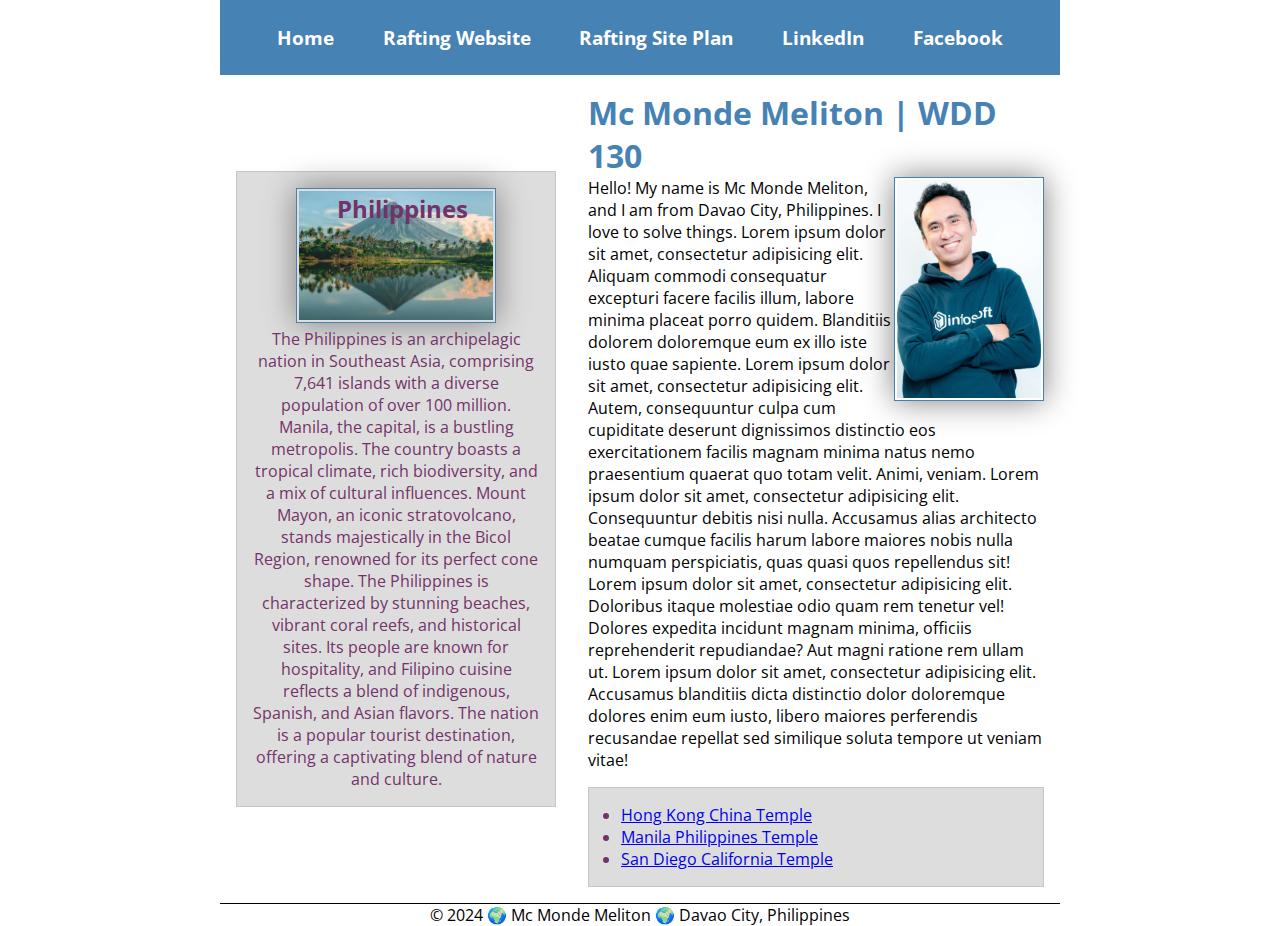
<file: index.html>
<!DOCTYPE html>
<html lang="en-US">
<head>
    <meta charset="utf-8">
    <meta name="viewport" content="width=device-width,initial-scale=1.0">
    <title>Mc Monde Meliton | WDD 130</title>
    <meta name="description" content="Mc Monde Meliton WDD130 Course Homepage">
    <meta name="author" content="Mc Monde Meliton">
    <link rel="stylesheet" href="styles/style.css">
</head>
<body>
    <header>
        <nav>
            <a href="#">Home</a>
            <a href="#">Rafting Website</a>
            <a href="#">Rafting Site Plan</a>
            <a href="https://www.linkedin.com/in/mc-monde/" target="_blank">LinkedIn</a>
            <a href="https://www.facebook.com/mcmonde" target="_blank">Facebook</a>
        </nav>
    </header>
    <div class="grid">
        <main>
            <h1>Mc Monde Meliton | WDD 130</h1>
            <img src="images/profile.jpg" alt="Hello, my name is Mc Monde Meliton" width="200">
            <p>Hello! My name is Mc Monde Meliton, and I am from Davao City, Philippines. I love to solve things.
                Lorem ipsum dolor sit amet, consectetur adipisicing elit. Aliquam commodi consequatur excepturi facere facilis illum, labore minima placeat porro quidem. Blanditiis dolorem doloremque eum ex illo iste iusto quae sapiente.
                Lorem ipsum dolor sit amet, consectetur adipisicing elit. Autem, consequuntur culpa cum cupiditate deserunt dignissimos distinctio eos exercitationem facilis magnam minima natus nemo praesentium quaerat quo totam velit. Animi, veniam.
                Lorem ipsum dolor sit amet, consectetur adipisicing elit. Consequuntur debitis nisi nulla. Accusamus alias architecto beatae cumque facilis harum labore maiores nobis nulla numquam perspiciatis, quas quasi quos repellendus sit!
                Lorem ipsum dolor sit amet, consectetur adipisicing elit. Doloribus itaque molestiae odio quam rem tenetur vel! Dolores expedita incidunt magnam minima, officiis reprehenderit repudiandae? Aut magni ratione rem ullam ut.
                Lorem ipsum dolor sit amet, consectetur adipisicing elit. Accusamus blanditiis dicta distinctio dolor doloremque dolores enim eum iusto, libero maiores perferendis recusandae repellat sed similique soluta tempore ut veniam vitae!
            </p>
            <ul class="box indent">
                <li><a href="https://www.churchofjesuschrist.org/temples/details/hong-kong-china-temple" target="_blank">Hong Kong China Temple</a> </li>
                <li><a href="https://www.churchofjesuschrist.org/temples/details/manila-philippines-temple" target="_blank">Manila Philippines Temple</a> </li>
                <li><a href="https://www.churchofjesuschrist.org/temples/details/san-diego-california-temple" target="_blank">San Diego California Temple</a> </li>
            </ul>
        </main>
        <aside class="box">
            <h2>Philippines</h2>
            <img src="images/mount_mayon.jpg" alt="Mount Mayon, Philippines">
            <p>
                The Philippines is an archipelagic nation in Southeast Asia, comprising 7,641 islands with a diverse
                population of over 100 million. Manila, the capital, is a bustling metropolis. The country boasts a
                tropical climate, rich biodiversity, and a mix of cultural influences. Mount Mayon, an iconic stratovolcano,
                stands majestically in the Bicol Region, renowned for its perfect cone shape. The Philippines is
                characterized by stunning beaches, vibrant coral reefs, and historical sites. Its people are known for
                hospitality, and Filipino cuisine reflects a blend of indigenous, Spanish, and Asian flavors. The nation is
                a popular tourist destination, offering a captivating blend of nature and culture.
            </p>
        </aside>
    </div>
    <footer>
        <p>&copy; 2024 🌍 Mc Monde Meliton 🌍 Davao City, Philippines</p>
    </footer>
</body>
<!-- February 2, 2024 -->
</html>
</file>
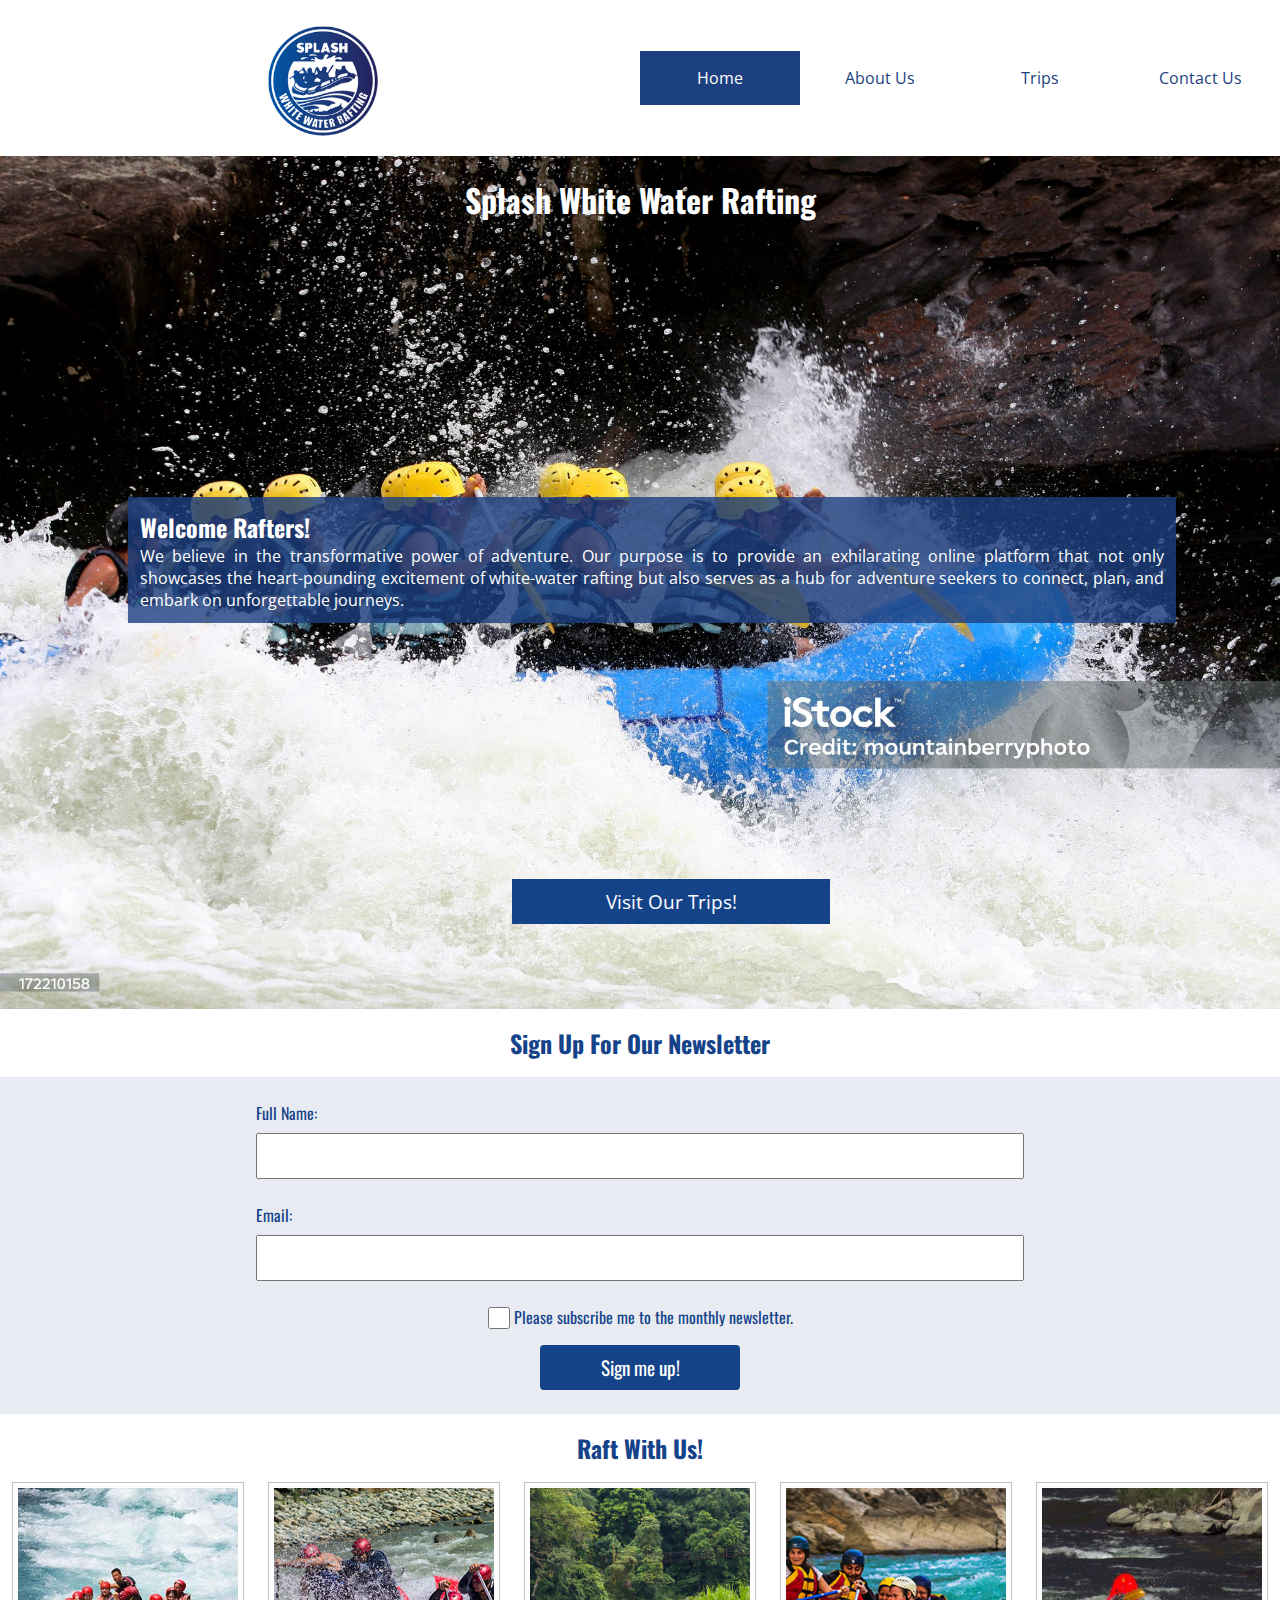
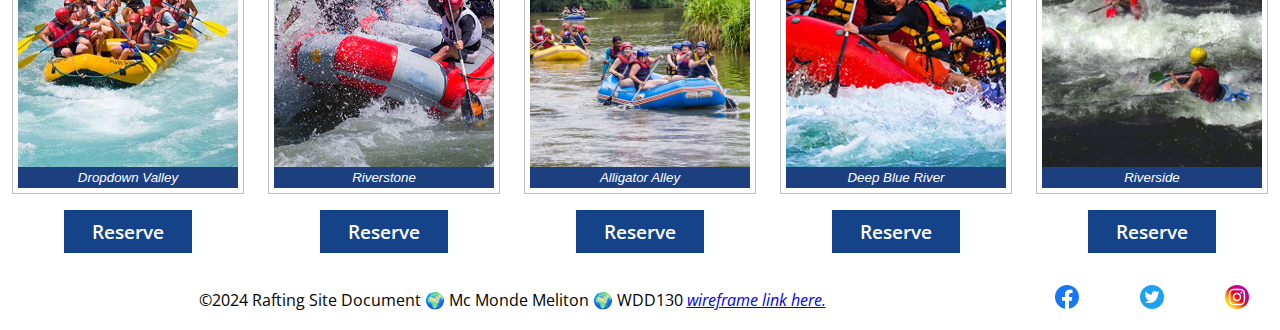
<file: wwr/index.html>
<!doctype html>
<html lang="en-US">
<head>
    <meta charset="UTF-8">
    <meta name="viewport"
          content="width=device-width,initial-scale=1.0">
    <meta http-equiv="X-UA-Compatible" content="ie=edge">
    <title>Splash White Water Rafting | Welcome Rafters!</title>
    <meta name="description" content="Splash White Water Rafting Home page. Visit us always and sign up for our newsletters. Rafters can reserve here.">
    <meta name="author" content="Mc Monde Meliton">
    <link rel="stylesheet" href="styles/rafting.css">
</head>
<body>
<header>
    <img src="images/logo/logo.png" alt="Rafting Site Logo">
    <nav>
        <ul class="navigation">
            <li style="background-color: #1C3F80; color: white;"><a href="index.html" style="color: white;">Home</a></li>
            <li><a href="about.html">About Us</a></li>
            <li><a href="trips.html">Trips</a></li>
            <li><a href="contact.html">Contact Us</a></li>
        </ul>
    </nav>
</header>
<main>
    <div class="hero">
        <img src="images/index.jpg" alt="rafting">
        <h1>Splash White Water Rafting</h1>
        <article>
            <h2>Welcome Rafters!</h2>
            <p>We believe in the transformative power of adventure. Our purpose is to provide an exhilarating online platform that not only showcases the heart-pounding excitement of white-water rafting but also serves as a hub for adventure seekers to connect, plan, and embark on unforgettable journeys.</p>
        </article>
        <a class="home-button" href="trips.html">Visit Our Trips!</a>
    </div>
    <section>
        <h2>Sign Up For Our Newsletter</h2>
        <div class="message-us">
            <form>
                <div class="form-item column-1">
                    <label for="fullname">Full Name: </label>
                    <input type="text" id="fullname" name="fullname">
                </div>
                <div class="form-item column-1">
                    <label for="useremail">Email:</label>
                    <input type="email" id="useremail" name="useremail">
                </div>
                <div class="form-item column-1">
                    <label class="text-center">
                        <input type="checkbox" id="subscribe" name="subscribe">
                        Please subscribe me to the monthly newsletter.
                    </label>
                </div>
                <div class="form-item column-1">
                    <button type="submit">Sign me up!</button>
                </div>
            </form>
        </div>
    </section>
    <section>
        <h2>Raft With Us!</h2>
        <div class="adventure">
            <figure class="gallery">
                <img src="images/river-1.jpg" alt="River 1">
                <figcaption>Dropdown Valley</figcaption>
            </figure>
            <figure class="gallery">
                <img src="images/river-2.jpg" alt="River 2">
                <figcaption>Riverstone</figcaption>
            </figure>
            <figure class="gallery">
                <img src="images/river-3.jpg" alt="River 3">
                <figcaption>Alligator Alley</figcaption>
            </figure>
            <figure class="gallery">
                <img src="images/river-4.jpg" alt="River 4">
                <figcaption>Deep Blue River</figcaption>
            </figure>
            <figure class="gallery">
                <img src="images/river-5.jpg" alt="River 5">
                <figcaption>Riverside</figcaption>
            </figure>
            <a class="reserve-button" href="trips.html" target="_self">Reserve</a>
            <a class="reserve-button" href="trips.html" target="_self">Reserve</a>
            <a class="reserve-button" href="trips.html" target="_self">Reserve</a>
            <a class="reserve-button" href="trips.html" target="_self">Reserve</a>
            <a class="reserve-button" href="trips.html" target="_self">Reserve</a>
        </div>
    </section>
</main>
<footer>
    <p>&copy;2024 Rafting Site Document 🌍 Mc Monde Meliton 🌍 WDD130 <a href="https://app.moqups.com/WLqXtnXXUuoIt8uLvrRhxG6CB7KDgkca/edit/page/a1fc07c35" target="_blank"><i>wireframe link here.</i></a></p>
    <nav class="social-links">
        <ul class="navigation">
            <li><a href="https://facebook.com">
                <img src="images/facebook.svg" alt="Facebook"></a></li>
            <li><a href="https://twitter.com">
                <img src="images/twitter.svg" alt="Twitter"></a></li>
            <li><a href="https://instagram.com">
                <img src="images/instagram.svg" alt="Instagram"></a></li>
        </ul>
    </nav>
</footer>
</body>
<!--February 21, 2024-->
</html>
</file>
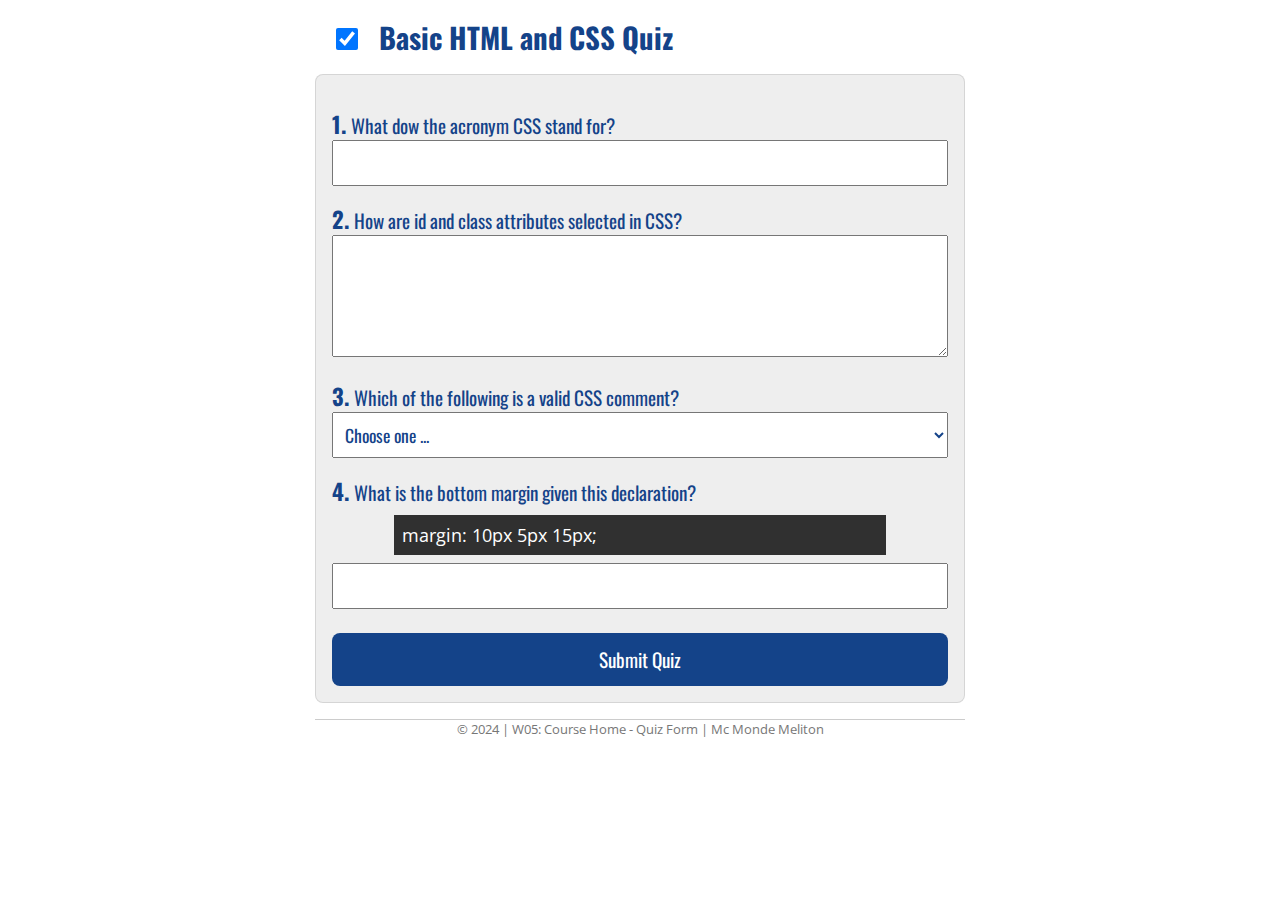
<file: quiz.html>
<!doctype html>
<html lang="en-US">
<head>
    <meta charset="utf-8">
    <meta name="viewport" content="width=device-width,initial-scale=1.0">
    <title>WDD 130 | HTML Form - User Poll</title>
    <link rel="stylesheet" href="styles/quiz.css">
</head>
<body>
<header>
    <label for="check_display"></label>
    <input type="checkbox" id="check_display" name="check_display" checked>
    <h1>Basic HTML and CSS Quiz</h1>
</header>
<main>
    <form>
        <div class="form-item">
            <h3>1.</h3>
            <label for="q1">What dow the acronym CSS stand for? </label>
            <input type="text" id="q1" name="q1">
        </div>
        <div class="form-item">
            <h3>2.</h3>
            <label for="q2">How are id and class attributes selected in CSS? </label>
            <textarea id="q2" class="expandable" name="q2" rows="4"></textarea>

        </div>
        <div class="form-item">
            <h3>3.</h3>
            <label for="q3">Which of the following is a valid CSS comment?</label>
            <select id="q3" name="q3">
                <option value="chrome" selected disabled>Choose one ...</option>
                <option value="chrome"># this is a comment.</option>
                <option value="firefox">// this is a comment</option>
                <option value="safari">/* this is a comment */</option>
                <option value="edge">&lt;!-- this is a comment --&gt;</option>
            </select>
        </div>
        <div class="form-item">
            <h3>4.</h3>
            <label for="q4">What is the bottom margin given this declaration?</label>
            <p class="figure">margin: 10px 5px 15px;</p>
            <input type="number" id="q4" name="q4">
        </div>
        <button type="submit">Submit Quiz</button>
    </form>
</main>
<footer>
    <p>&copy; 2024 | W05: Course Home - Quiz Form | Mc Monde Meliton</p>
</footer>
<!--February 10, 2024-->
</body>
</html>
</file>
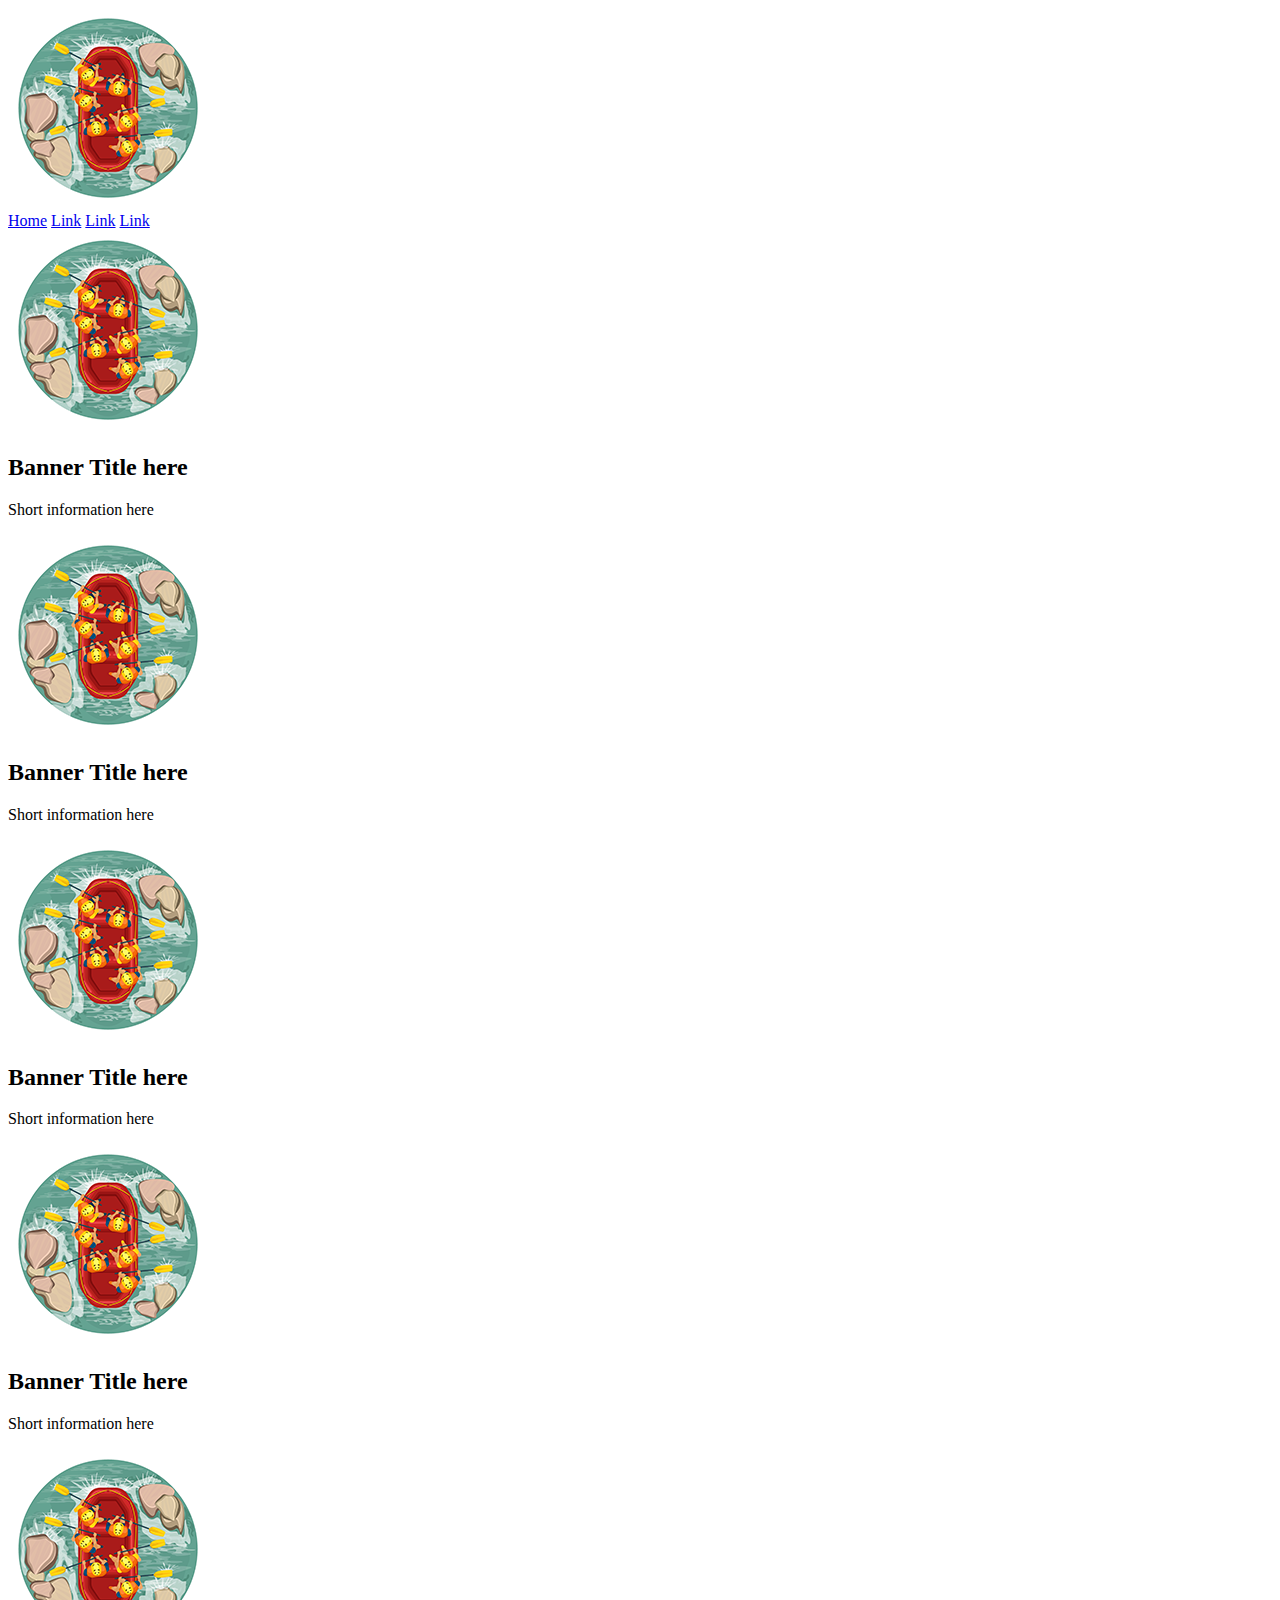
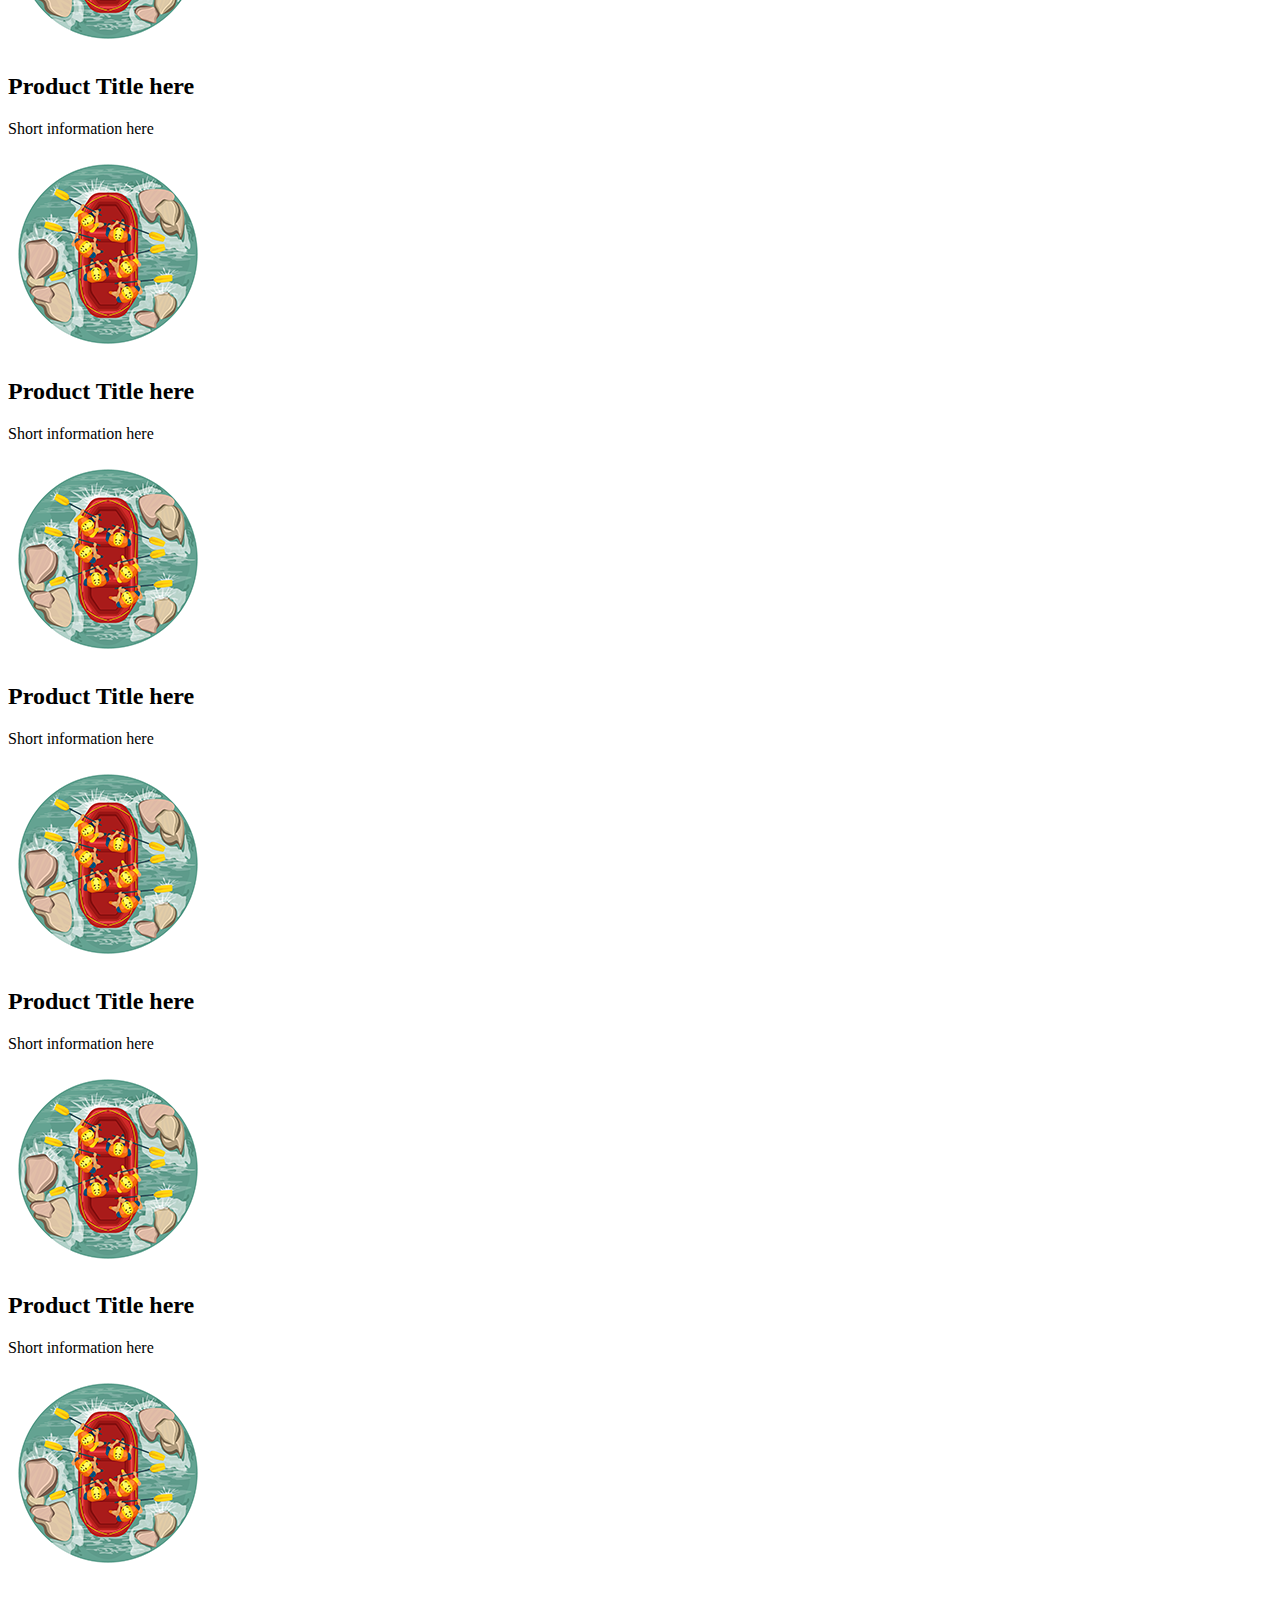
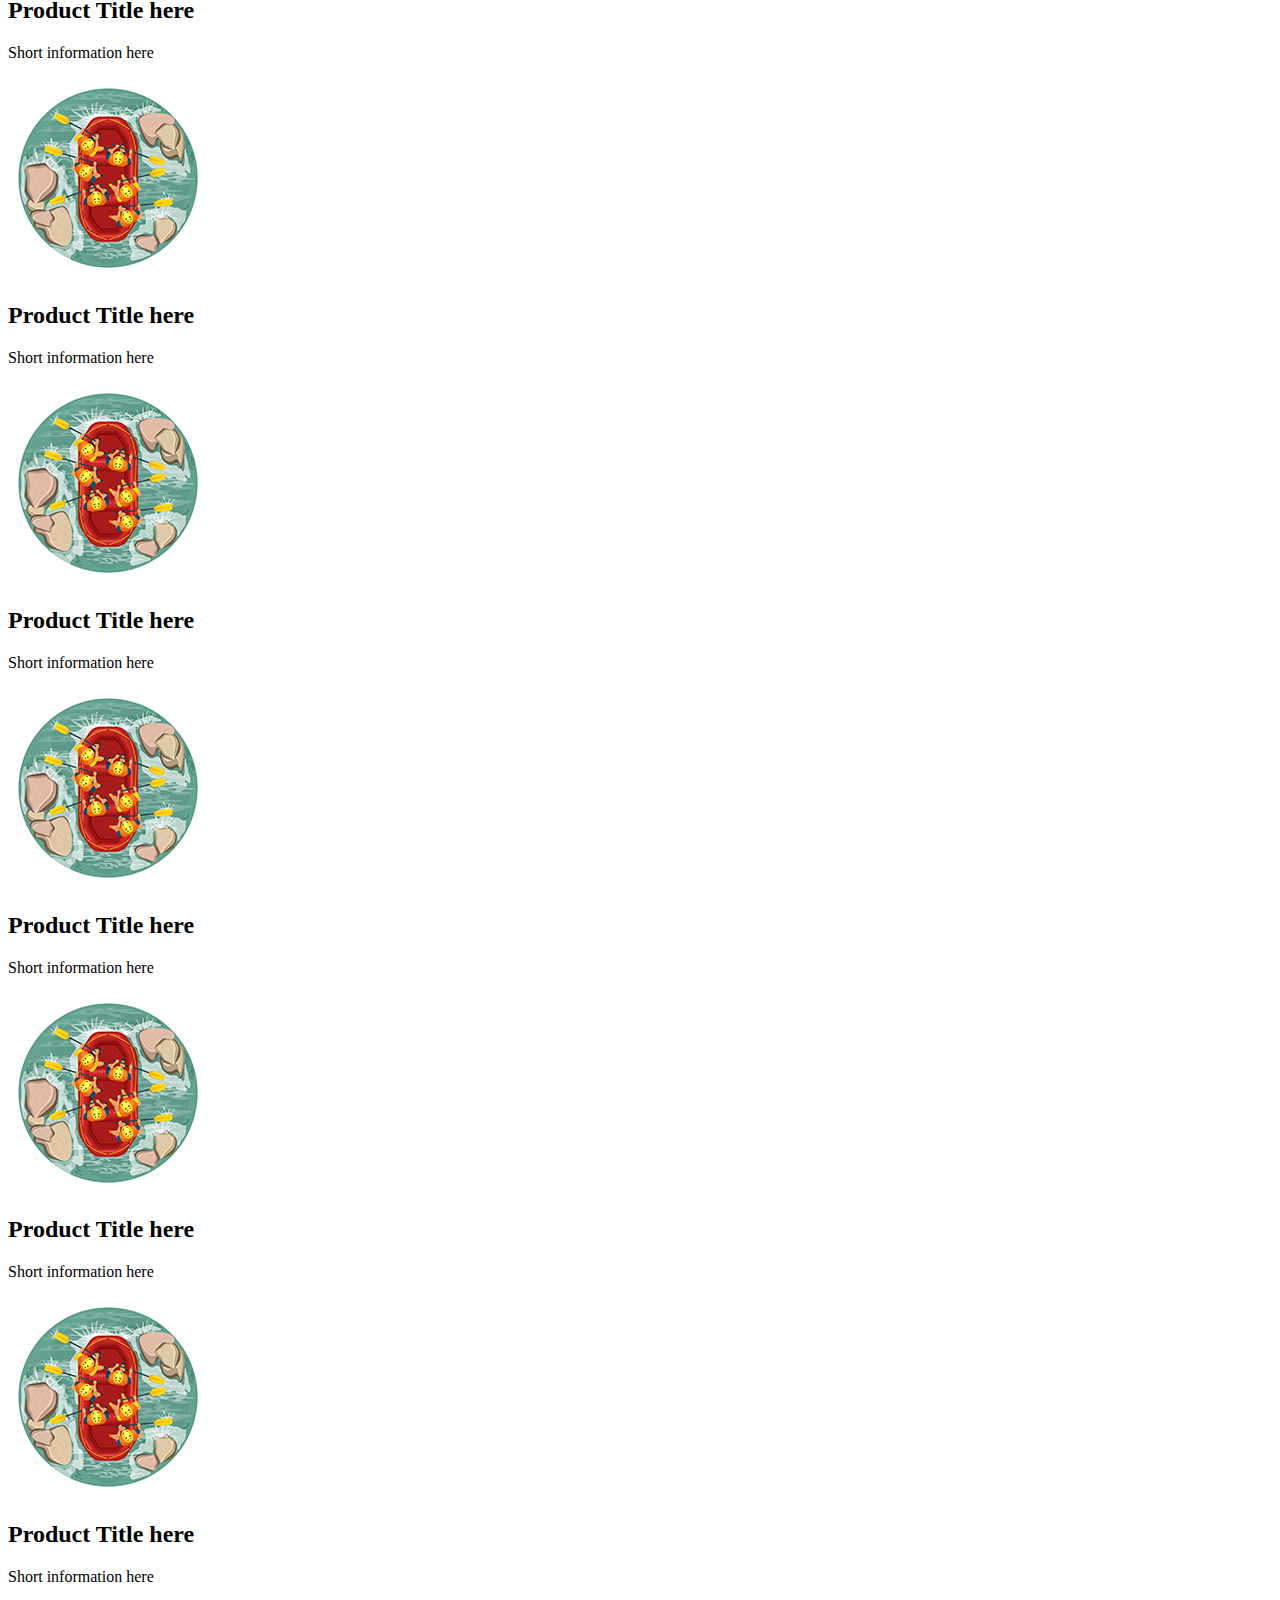
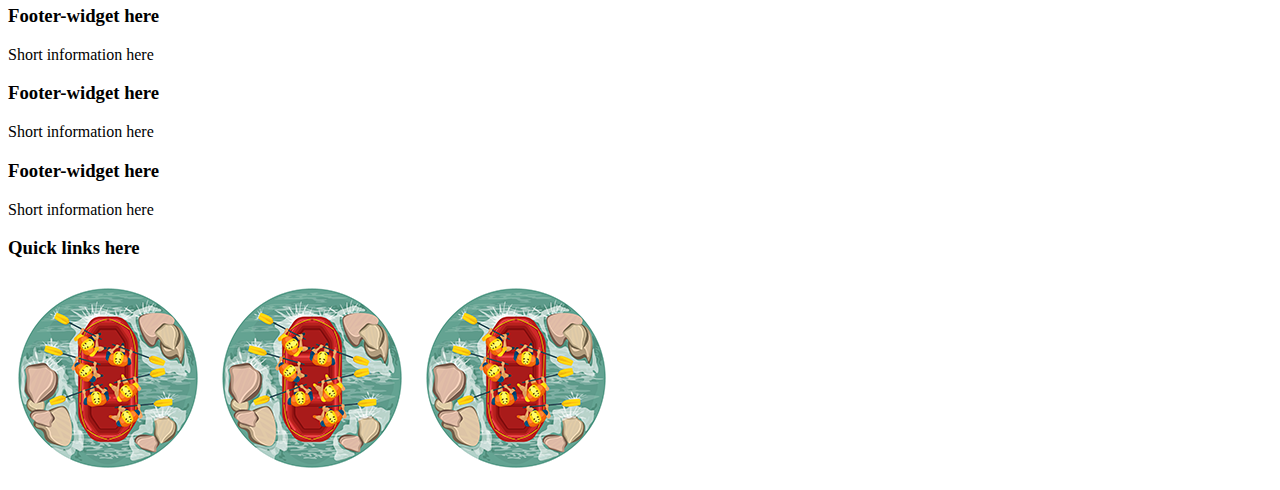
<file: week02/wireframe.html>
<!doctype html>
<html lang="en">
<head>
    <meta charset="UTF-8">
    <meta name="viewport"
          content="width=device-width, user-scalable=no, initial-scale=1.0, maximum-scale=1.0, minimum-scale=1.0">
    <meta http-equiv="X-UA-Compatible" content="ie=edge">
    <title>Wireframe 2 Html</title>
    <meta name="description" content="">
    <meta name="author" content="Mc Monde Meliton">
</head>
<body>
    <header>
        <div id="main-logo">
            <img src="images/logo/logo.png" alt="">
        </div>
        <nav>
            <a href="#">Home</a>
            <a href="#">Link</a>
            <a href="#">Link</a>
            <a href="#">Link</a>
        </nav>
    </header>
    <main>
        <div id="main-banner">
            <section class="banner">
                <img src="images/logo/logo.png" alt="banner alt here">
                <h2>Banner Title here</h2>
                <p>Short information here</p>
            </section>
            <section class="banner">
                <img src="images/logo/logo.png" alt="banner alt here">
                <h2>Banner Title here</h2>
                <p>Short information here</p>
            </section>
            <section class="banner">
                <img src="images/logo/logo.png" alt="banner alt here">
                <h2>Banner Title here</h2>
                <p>Short information here</p>
            </section>
            <section class="banner">
                <img src="images/logo/logo.png" alt="banner alt here">
                <h2>Banner Title here</h2>
                <p>Short information here</p>
            </section>
        </div>
        <div id="product-gallery">
            <section class="product">
                <img src="images/logo/logo.png" alt="product alt here">
                <h2>Product Title here</h2>
                <p>Short information here</p>
            </section>
            <section class="product">
                <img src="images/logo/logo.png" alt="product alt here">
                <h2>Product Title here</h2>
                <p>Short information here</p>
            </section>
            <section class="product">
                <img src="images/logo/logo.png" alt="product alt here">
                <h2>Product Title here</h2>
                <p>Short information here</p>
            </section>
            <section class="product">
                <img src="images/logo/logo.png" alt="product alt here">
                <h2>Product Title here</h2>
                <p>Short information here</p>
            </section>
            <section class="product">
                <img src="images/logo/logo.png" alt="product alt here">
                <h2>Product Title here</h2>
                <p>Short information here</p>
            </section>
            <section class="product">
                <img src="images/logo/logo.png" alt="product alt here">
                <h2>Product Title here</h2>
                <p>Short information here</p>
            </section>
            <section class="product">
                <img src="images/logo/logo.png" alt="product alt here">
                <h2>Product Title here</h2>
                <p>Short information here</p>
            </section>
            <section class="product">
                <img src="images/logo/logo.png" alt="product alt here">
                <h2>Product Title here</h2>
                <p>Short information here</p>
            </section>
            <section class="product">
                <img src="images/logo/logo.png" alt="product alt here">
                <h2>Product Title here</h2>
                <p>Short information here</p>
            </section>
            <section class="product">
                <img src="images/logo/logo.png" alt="product alt here">
                <h2>Product Title here</h2>
                <p>Short information here</p>
            </section>
            <section class="product">
                <img src="images/logo/logo.png" alt="product alt here">
                <h2>Product Title here</h2>
                <p>Short information here</p>
            </section>
        </div>
    </main>
    <footer>
        <div id="footer-left">
            <section class="footer-widget">
                <h3>Footer-widget here</h3>
                <p>Short information here</p>
            </section>
            <section class="footer-widget">
                <h3>Footer-widget here</h3>
                <p>Short information here</p>
            </section>
            <section class="footer-widget">
                <h3>Footer-widget here</h3>
                <p>Short information here</p>
            </section>
        </div>
        <div id="footer-right">
            <section class="footer-link-widget">
                <h3>Quick links here</h3>
                <img src="images/logo/logo.png" alt="image link alt here">
                <img src="images/logo/logo.png" alt="image link alt here">
                <img src="images/logo/logo.png" alt="image link alt here">
            </section>
        </div>
    </footer>
</body>
</html>
</file>
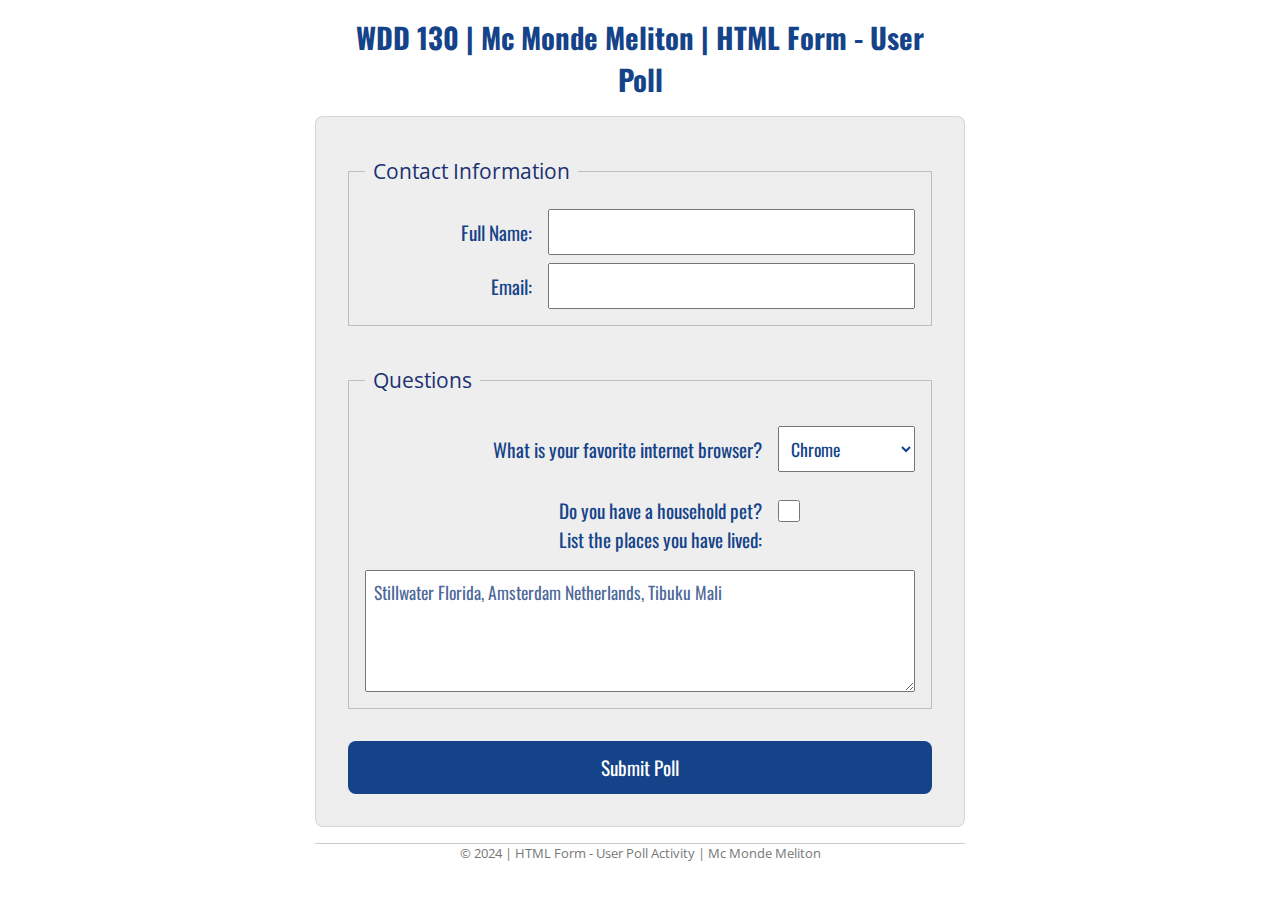
<file: week05/poll-form.html>
<!doctype html>
<html lang="en-US">
<head>
    <meta charset="utf-8">
    <meta name="viewport" content="width=device-width,initial-scale=1.0">
    <title>WDD 130 | HTML Form - User Poll</title>
    <link rel="stylesheet" href="styles/poll-form.css">
</head>
<body>
    <header>
        <h1>WDD 130 | Mc Monde Meliton | HTML Form - User Poll</h1>
    </header>
    <main>
        <form>
            <fieldset>
                <legend>Contact Information</legend>
                <div class="form-item column2">
                    <label for="fullname">Full Name: </label>
                    <input type="text" id="fullname" name="fullname">
                </div>
                <div class="form-item column2">
                    <label for="useremail">Email:</label>
                    <input type="email" id="useremail" name="useremail">
                </div>
            </fieldset>
            <fieldset>
                <legend>Questions</legend>
                <div class="form-item column1">
                    <label for="browser">What is your favorite internet browser?</label>
                    <select id="browser" name="browser">
                        <option value="chrome">Chrome</option>
                        <option value="firefox">Firefox</option>
                        <option value="safari">Safari</option>
                        <option value="edge">Edge</option>
                        <option value="brave">Brave</option>
                        <option value="other">Other</option>
                    </select>
                </div>
                <div class="form-item column1">
                    <label for="pet">Do you have a household pet?</label>
                    <input type="checkbox" id="pet" name="pet">
                    <label for="feedback">List the places you have lived:</label>
                </div>
                <textarea id="feedback" class="expandable" name="feedback" rows="4" placeholder="Stillwater Florida, Amsterdam Netherlands, Tibuku Mali"></textarea>
            </fieldset>
            <button type="submit">Submit Poll</button>
        </form>
    </main>
    <footer>
        <p>&copy; 2024 | HTML Form - User Poll Activity | Mc Monde Meliton</p>
    </footer>
<!--February 10, 2024-->
</body>
</html>
</file>
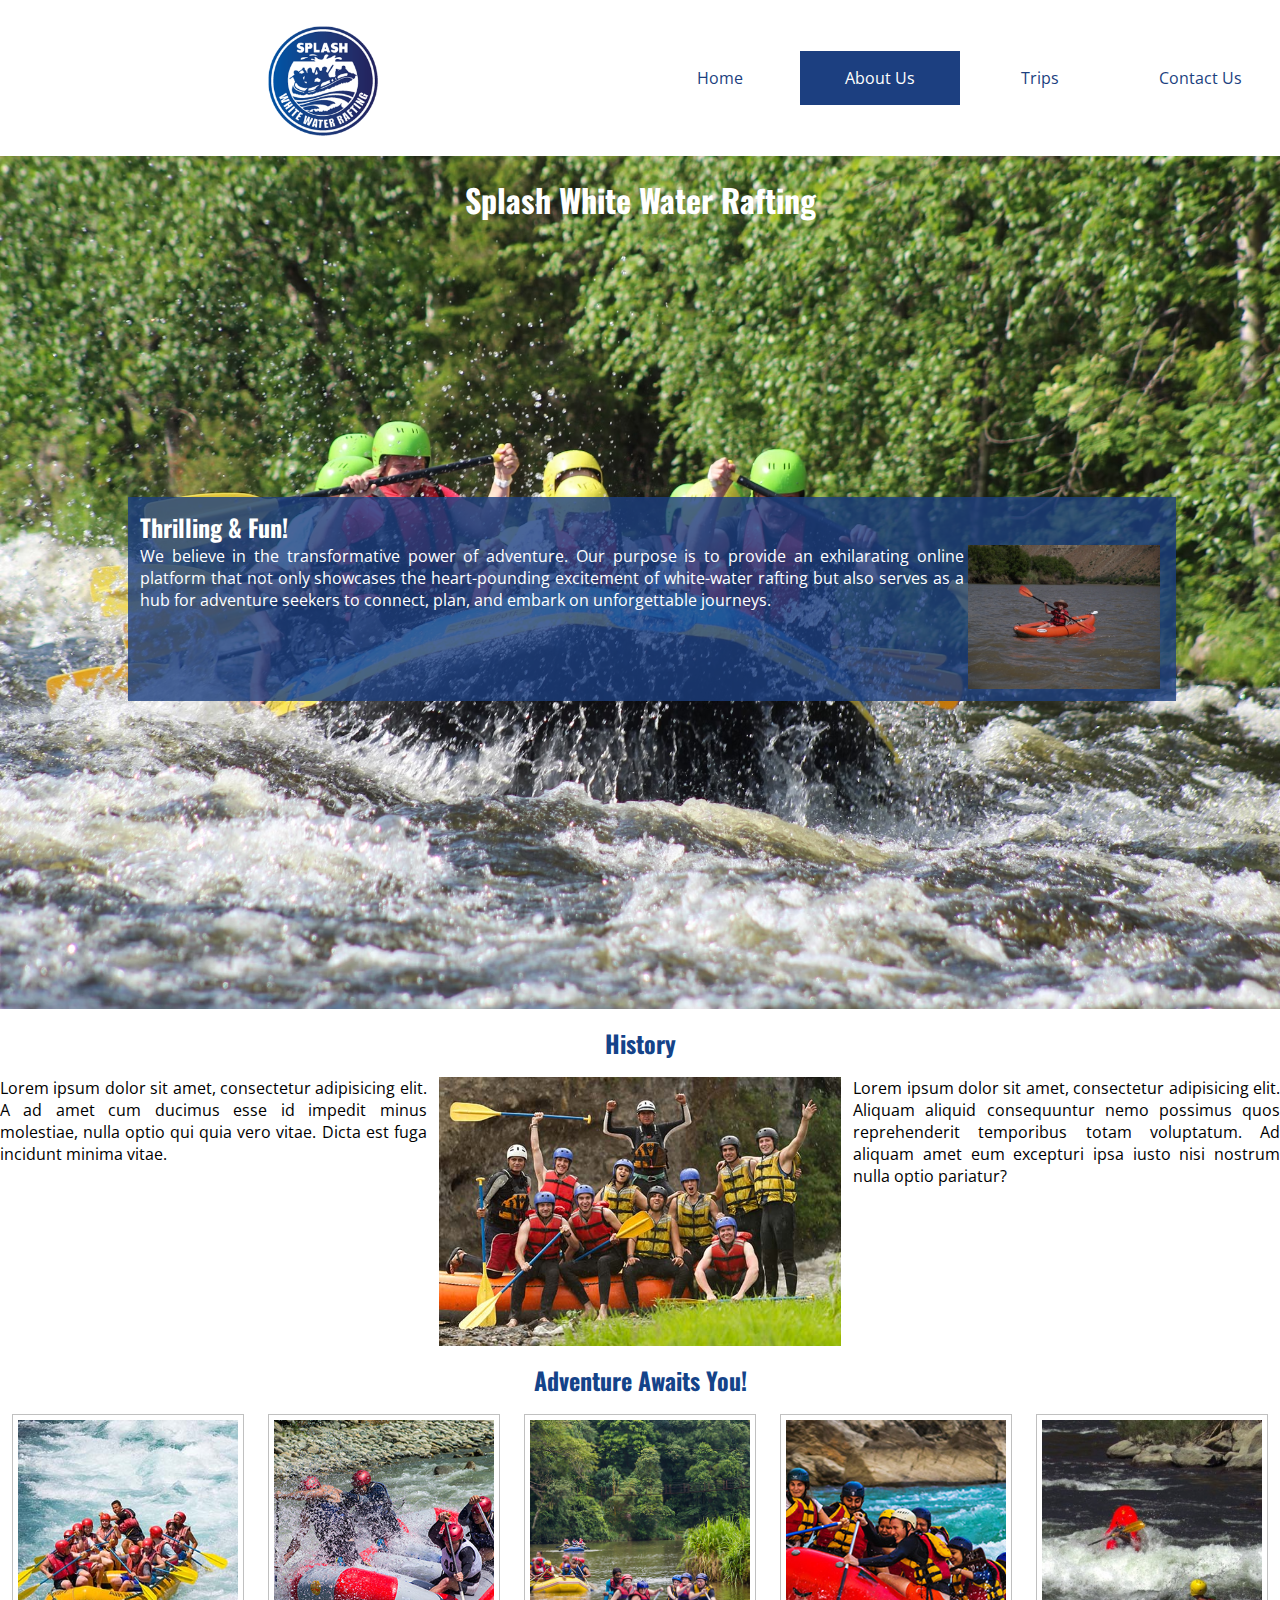
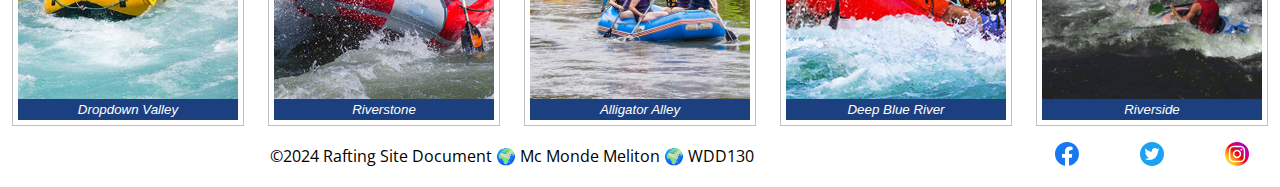
<file: wwr/about.html>
<!doctype html>
<html lang="en-US">
<head>
    <meta charset="UTF-8">
    <meta name="viewport"
          content="width=device-width,initial-scale=1.0">
    <meta http-equiv="X-UA-Compatible" content="ie=edge">
    <title>Splash White Water Rafting | About Us</title>
    <meta name="description" content="Splash White Water Rafting About us page shows the history of our rafting adventures. Adventure awaits you as you experience the different rafting locations.">
    <meta name="author" content="Mc Monde Meliton">
    <link rel="stylesheet" href="styles/rafting.css">
</head>
<body>
    <header>
        <img src="images/logo/logo.png" alt="Rafting Site Logo">
        <nav>
            <ul class="navigation">
                <li><a href="index.html">Home</a></li>
                <li style="background-color: #1C3F80; color: white;"><a href="about.html" style="color: white;">About Us</a></li>
                <li><a href="trips.html">Trips</a></li>
                <li><a href="contact.html">Contact Us</a></li>
            </ul>
        </nav>
    </header>
    <main>
        <div class="hero">
            <img src="images/about-us.avif" alt="rafting">
            <h1>Splash White Water Rafting</h1>
            <article>
                <h2>Thrilling & Fun!</h2>
                <img src="images/profile_pic.jpg" alt="rafting">
                <p>We believe in the transformative power of adventure. Our purpose is to provide an exhilarating online platform that not only showcases the heart-pounding excitement of white-water rafting but also serves as a hub for adventure seekers to connect, plan, and embark on unforgettable journeys.</p>
            </article>
        </div>
        <section>
            <h2>History</h2>
            <div class="history">
                <p>Lorem ipsum dolor sit amet, consectetur adipisicing elit. A ad amet cum ducimus esse id impedit minus molestiae, nulla optio qui quia vero vitae. Dicta est fuga incidunt minima vitae.</p>
                <img src="images/history.jpg" alt="history">
                <p>Lorem ipsum dolor sit amet, consectetur adipisicing elit. Aliquam aliquid consequuntur nemo possimus quos reprehenderit temporibus totam voluptatum. Ad aliquam amet eum excepturi ipsa iusto nisi nostrum nulla optio pariatur?</p>
            </div>
        </section>
        <section>
            <h2>Adventure Awaits You!</h2>
            <div class="adventure">
                <figure class="gallery">
                    <img src="images/river-1.jpg" alt="River 1">
                <figcaption>Dropdown Valley</figcaption>
                </figure>
                <figure class="gallery">
                    <img src="images/river-2.jpg" alt="River 2">
                    <figcaption>Riverstone</figcaption>
                </figure>
                <figure class="gallery">
                    <img src="images/river-3.jpg" alt="River 3">
                    <figcaption>Alligator Alley</figcaption>
                </figure>
                <figure class="gallery">
                    <img src="images/river-4.jpg" alt="River 4">
                    <figcaption>Deep Blue River</figcaption>
                </figure>
                <figure class="gallery">
                    <img src="images/river-5.jpg" alt="River 5">
                    <figcaption>Riverside</figcaption>
                </figure></div>

        </section>
    </main>
    <footer>
        <p>&copy;2024 Rafting Site Document 🌍 Mc Monde Meliton 🌍 WDD130 </p>
        <nav class="social-links">
            <ul class="navigation">
                <li><a href="https://facebook.com">
                    <img src="images/facebook.svg" alt="Facebook"></a></li>
                <li><a href="https://twitter.com">
                    <img src="images/twitter.svg" alt="Twitter"></a></li>
                <li><a href="https://instagram.com">
                    <img src="images/instagram.svg" alt="Instagram"></a></li>
            </ul>
        </nav>
    </footer>
</body>
<!--February 21, 2024-->
</html>
</file>
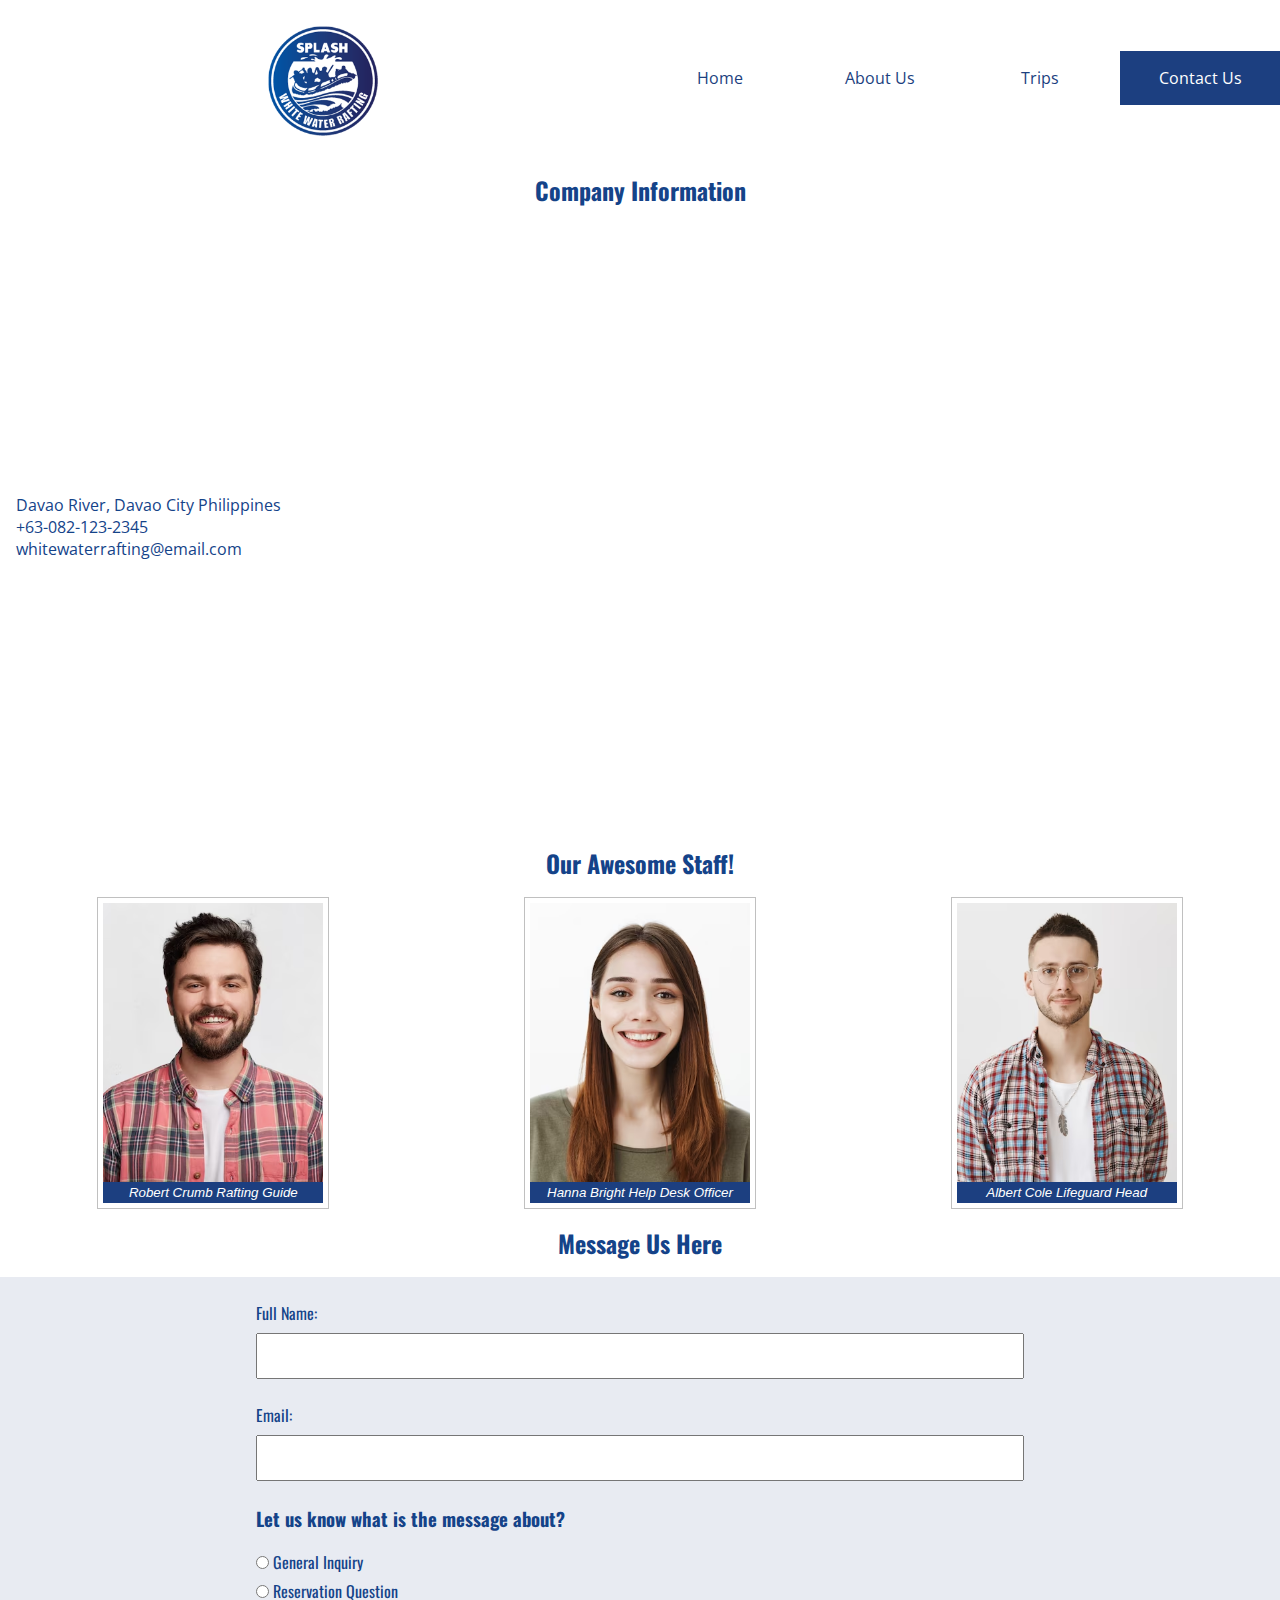
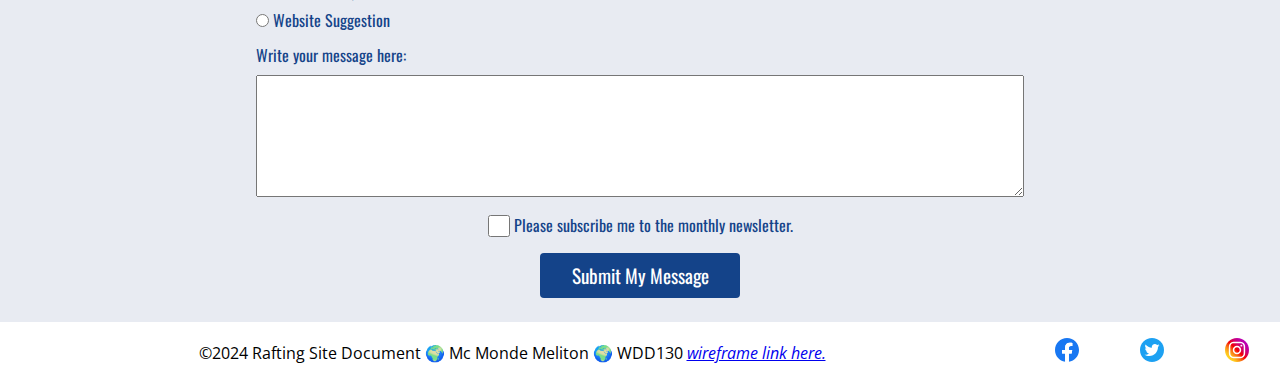
<file: wwr/contact.html>
<!doctype html>
<html lang="en-US">
<head>
    <meta charset="UTF-8">
    <meta name="viewport"
          content="width=device-width,initial-scale=1.0">
    <meta http-equiv="X-UA-Compatible" content="ie=edge">
    <title>Splash White Water Rafting | Contact Us</title>
    <meta name="description" content="This page has the contact information, employee and staff list, and how you can message the white water rafting website.">
    <meta name="author" content="Mc Monde Meliton">
    <link rel="stylesheet" href="styles/rafting.css">
<!--    <link rel="stylesheet" href="https://cdn.jsdelivr.net/npm/@mdi/font/css/materialdesignicons.min.css">-->
</head>
<body>
    <header>
        <img src="images/logo/logo.png" alt="Rafting Site Logo">
        <nav>
            <ul class="navigation">
                <li><a href="index.html">Home</a></li>
                <li><a href="about.html">About Us</a></li>
                <li><a href="trips.html">Trips</a></li>
                <li style="background-color: #1C3F80;"><a href="contact.html" style="color: white;">Contact Us</a></li>
            </ul>
        </nav>
    </header>
    <main>
        <section>
            <h2>Company Information</h2>
            <div class="form-item column-2">
                <div class="contact-information">
                    <div>
                        <span class="mdi mdi-map-marker"></span><p>Davao River, Davao City Philippines</p>
                    </div>
                    <div>
                        <span class="mdi mdi-phone"></span><p>+63-082-123-2345 </p>
                    </div>
                    <div>
                        <span class="mdi mdi-email"></span><p>whitewaterrafting@email.com</p>
                    </div>
                </div>
                <div class="iframe-container">
                    <iframe src="https://www.google.com/maps/embed?pb=!1m23!1m12!1m3!1d2799.5851093586557!2d125.59477990191967!3d7.1015003528774585!2m3!1f0!2f0!3f0!3m2!1i1024!2i768!4f13.1!4m8!3e6!4m0!4m5!1s0x32f96ce3eb32916d%3A0xac50fb13334a4a49!2sDavao%20Wildwater%20Adventure%20Incorporated%2C%20Crocodile%20Park%20Compound%2C%20Riverfront%20Corporate%20City%2C%20Ma-a%20Talomo%2C%20Davao%20City%2C%208000%20Davao%20del%20Sur!3m2!1d7.099785!2d125.5945!5e0!3m2!1sen!2sph!4v1707671002792!5m2!1sen!2sph" height="600" style="border: 0" allowfullscreen="" loading="lazy" referrerpolicy="no-referrer-when-downgrade"></iframe>
                </div>
            </div>
        </section>
        <section>
            <h2>Our Awesome Staff!</h2>
            <div class="team">
                <figure class="gallery">
                    <img src="images/Robert.avif" alt="Robert Crumb">
                <figcaption>Robert Crumb Rafting Guide</figcaption>
                </figure>
                <figure class="gallery">
                    <img src="images/Hanna.avif" alt="Hanna Bright">
                    <figcaption>Hanna Bright Help Desk Officer</figcaption>
                </figure>
                <figure class="gallery">
                    <img src="images/Albert.avif" alt="Albert Cole">
                    <figcaption>Albert Cole Lifeguard Head</figcaption>
                </figure>
            </div>
        </section>
        <section>
            <h2>Message Us Here </h2>
            <div class="message-us">
                <form>
                    <div class="form-item column-1">
                        <label for="fullname">Full Name: </label>
                        <input type="text" id="fullname" name="fullname">
                    </div>
                    <div class="form-item column-1">
                        <label for="useremail">Email:</label>
                        <input type="email" id="useremail" name="useremail">
                    </div>
                    <div class="form-item column-1">
                        <h3>Let us know what is the message about?</h3>
                    </div>
                    <div class="form-item column-1">
                        <label>
                            <input type="radio" id="general" name="purpose" value="general">
                            General Inquiry
                        </label>
                        <label>
                            <input type="radio" id="reservation" name="purpose" value="reservation">
                            Reservation Question
                        </label>
                        <label>
                            <input type="radio" id="website" name="purpose" value="website">
                            Website Suggestion
                        </label>
                    </div>
                        <label for="message">Write your message here: </label>
                        <textarea id="message" class="expandable" name="message" rows="4"></textarea>
                    <div class="form-item column-1">
                        <label class="text-center">
                            <input type="checkbox" id="subscribe" name="subscribe">
                            Please subscribe me to the monthly newsletter.
                        </label>
                    </div>
                    <div class="form-item column-1">
                        <button type="submit">Submit My Message</button>
                    </div>
                </form>
            </div>
        </section>
    </main>
    <footer>
        <p>&copy;2024 Rafting Site Document 🌍 Mc Monde Meliton 🌍 WDD130 <a href="https://app.moqups.com/WLqXtnXXUuoIt8uLvrRhxG6CB7KDgkca/view/page/ad64222d5" target="_blank"><i>wireframe link here.</i></a></p>
        <nav class="social-links">
            <ul class="navigation">
                <li><a href="https://facebook.com">
                    <img src="images/facebook.svg" alt="Facebook"></a></li>
                <li><a href="https://twitter.com">
                    <img src="images/twitter.svg" alt="Twitter"></a></li>
                <li><a href="https://instagram.com">
                    <img src="images/instagram.svg" alt="Instagram"></a></li>
            </ul>
        </nav>
    </footer>
</body>
<!--February 21, 2024-->
</html>
</file>
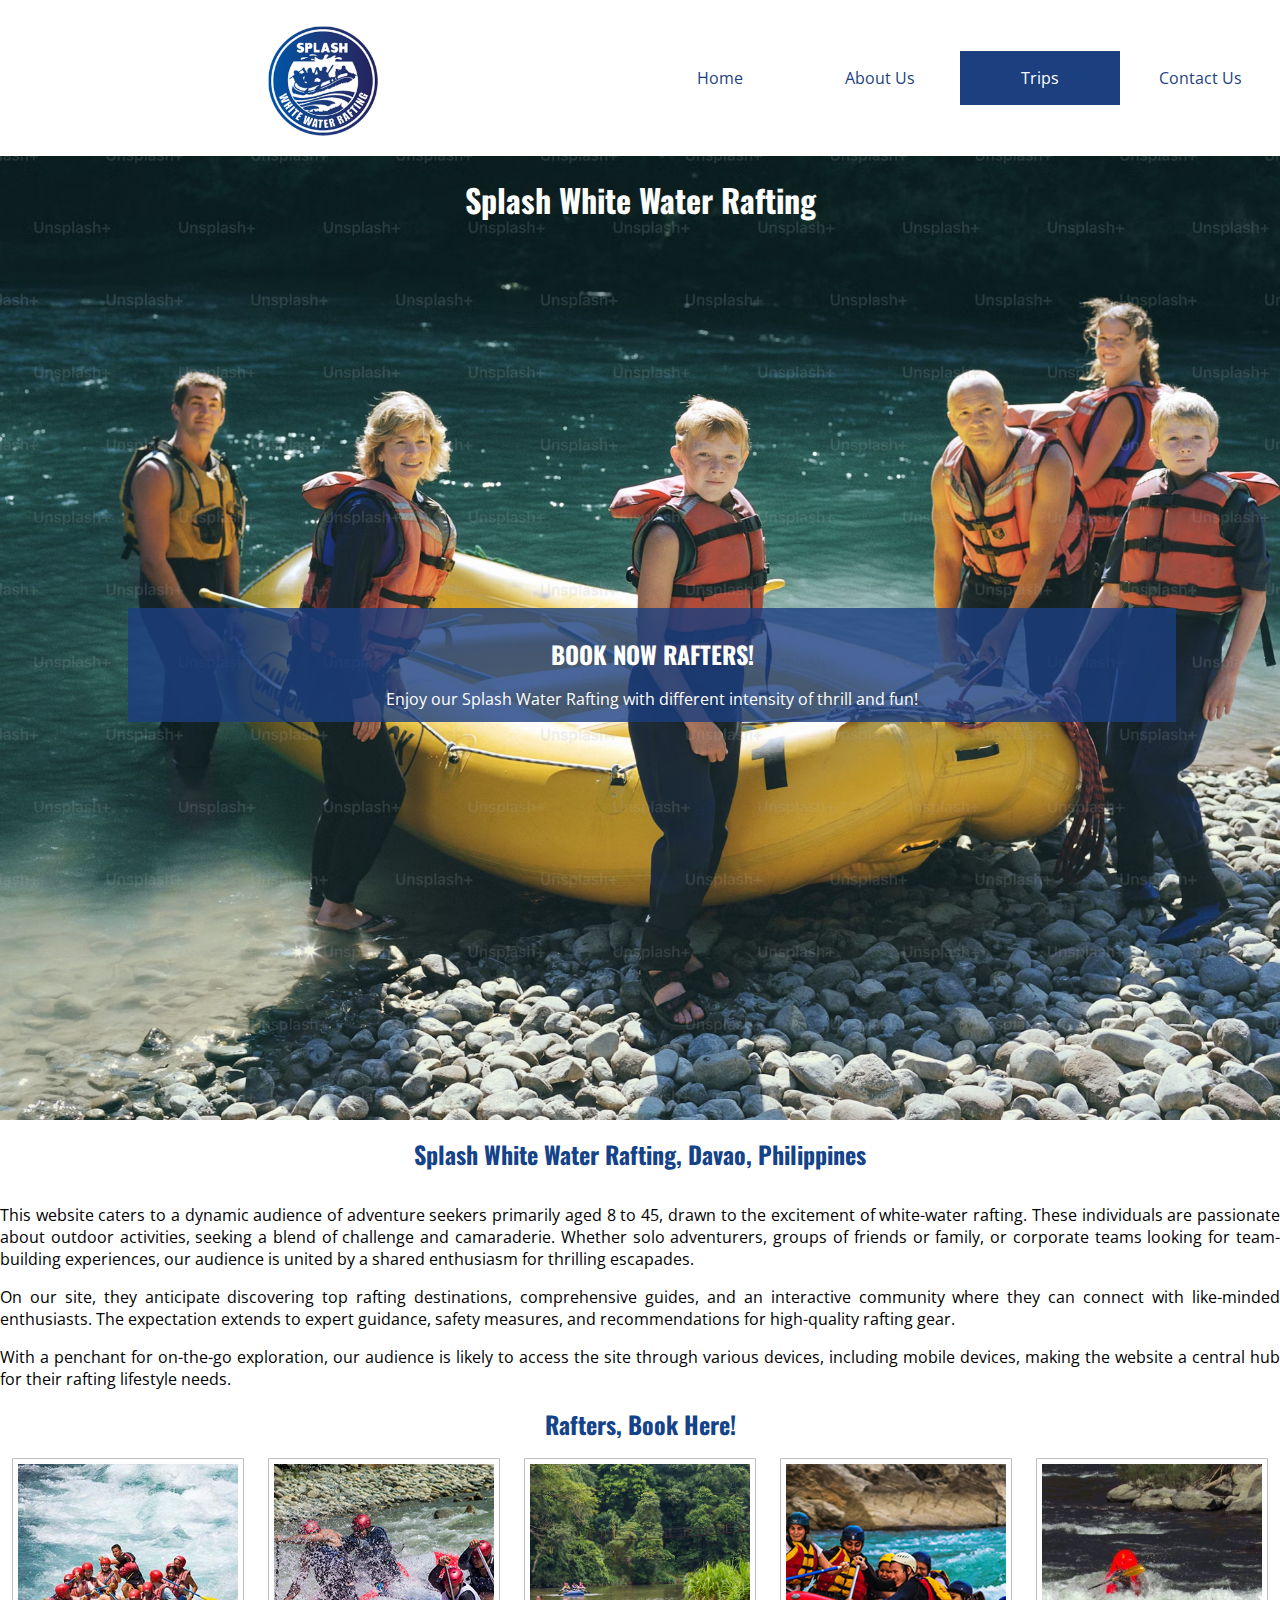
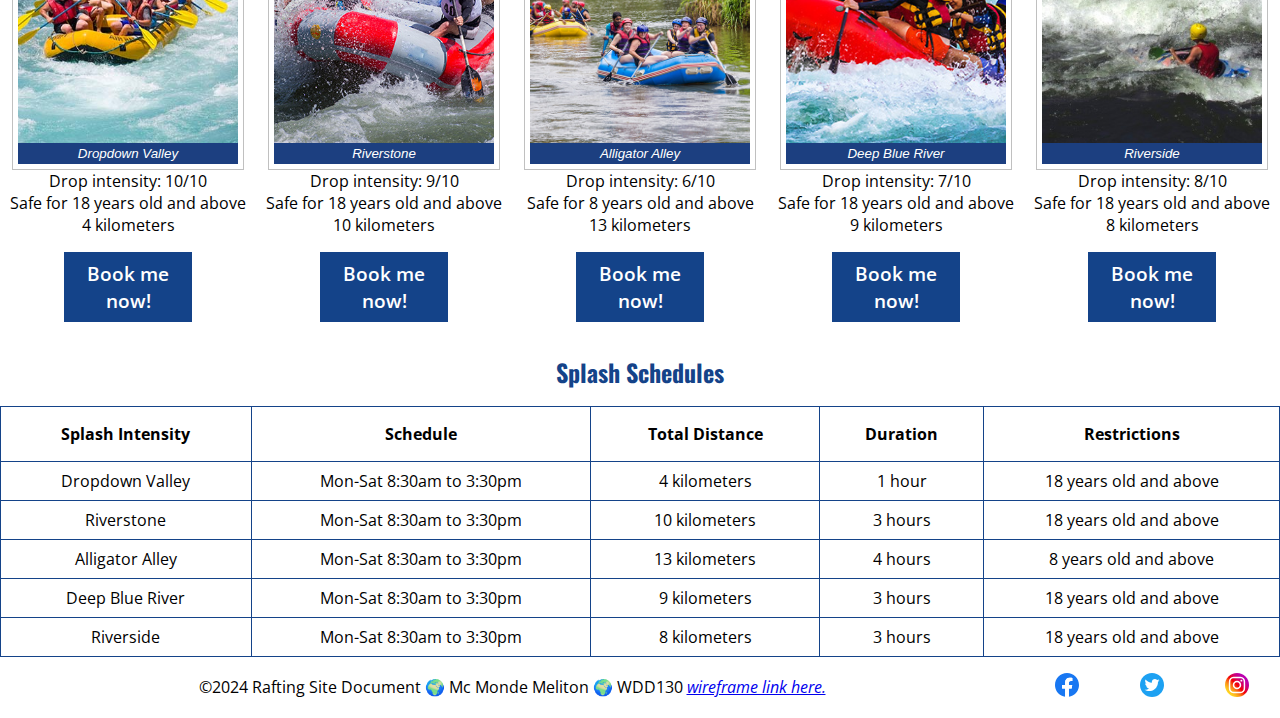
<file: wwr/trips.html>
<!doctype html>
<html lang="en-US">
<head>
    <meta charset="UTF-8">
    <meta name="viewport"
          content="width=device-width,initial-scale=1.0">
    <meta http-equiv="X-UA-Compatible" content="ie=edge">
    <title>Splash White Water Rafting | Trips</title>
    <meta name="description" content="Splash White Water Rafting Trips page will show you the details of our water rafting, our locations, and the detailed descriptions of our Rafting intensities. Schedule now by viewing the Splash Schedules.">
    <meta name="author" content="Mc Monde Meliton">
    <link rel="stylesheet" href="styles/rafting.css">
    <!--    <link rel="stylesheet" href="https://cdn.jsdelivr.net/npm/@mdi/font/css/materialdesignicons.min.css">-->
</head>
<body>
<header>
    <img src="images/logo/logo.png" alt="Rafting Site Logo">
    <nav>
        <ul class="navigation">
            <li><a href="index.html">Home</a></li>
            <li><a href="about.html">About Us</a></li>
            <li style="background-color: #1C3F80;"><a href="trips.html" style="color: white;">Trips</a></li>
            <li><a href="contact.html">Contact Us</a></li>
        </ul>
    </nav>
</header>
<main>
    <section>
        <div class="hero">
            <img src="images/trips.avif" alt="rafting">
            <h1>Splash White Water Rafting</h1>
            <article>
                <h2>BOOK NOW RAFTERS!</h2>
                <p class="text-center">Enjoy our Splash Water Rafting with different intensity of thrill and fun!</p>
            </article>
        </div>
    </section>
    <section>
        <h2>Splash White Water Rafting, Davao, Philippines</h2>
        <div class="trips">
            <p>
                This website caters to a dynamic audience of adventure seekers primarily aged 8 to 45, drawn to the excitement of white-water rafting. These individuals are passionate about outdoor activities, seeking a blend of challenge and camaraderie. Whether solo adventurers, groups of friends or family, or corporate teams looking for team-building experiences, our audience is united by a shared enthusiasm for thrilling escapades.
            </p>
            <p>
                On our site, they anticipate discovering top rafting destinations, comprehensive guides, and an interactive community where they can connect with like-minded enthusiasts. The expectation extends to expert guidance, safety measures, and recommendations for high-quality rafting gear.
            </p>
            <p>
                With a penchant for on-the-go exploration, our audience is likely to access the site through various devices, including mobile devices, making the website a central hub for their rafting lifestyle needs.
            </p>
        </div>
    </section>
    <section>
        <h2>Rafters, Book Here!</h2>
        <div class="adventure">
            <figure class="gallery">
                <img src="images/river-1.jpg" alt="River 1">
                <figcaption>Dropdown Valley</figcaption>
            </figure>
            <figure class="gallery">
                <img src="images/river-2.jpg" alt="River 2">
                <figcaption>Riverstone</figcaption>
            </figure>
            <figure class="gallery">
                <img src="images/river-3.jpg" alt="River 3">
                <figcaption>Alligator Alley</figcaption>
            </figure>
            <figure class="gallery">
                <img src="images/river-4.jpg" alt="River 4">
                <figcaption>Deep Blue River</figcaption>
            </figure>
            <figure class="gallery">
                <img src="images/river-5.jpg" alt="River 5">
                <figcaption>Riverside</figcaption>
            </figure>
            <div><p class="text-center">Drop intensity: 10/10</p>
                <p class="text-center">Safe for 18 years old and above</p>
                <p class="text-center">4 kilometers</p>
            </div>
            <div><p class="text-center">Drop intensity: 9/10</p>
                <p class="text-center">Safe for 18 years old and above</p>
                <p class="text-center">10 kilometers</p>
            </div>
            <div><p class="text-center">Drop intensity: 6/10</p>
                <p class="text-center">Safe for 8 years old and above</p>
                <p class="text-center">13 kilometers</p>
            </div>
            <div><p class="text-center">Drop intensity: 7/10</p>
                <p class="text-center">Safe for 18 years old and above</p>
                <p class="text-center">9 kilometers</p>
            </div>
            <div><p class="text-center">Drop intensity: 8/10</p>
                <p class="text-center">Safe for 18 years old and above</p>
                <p class="text-center">8 kilometers</p>
            </div>
            <a class="reserve-button" href="contact.html" target="_self">Book me now!</a>
            <a class="reserve-button" href="contact.html" target="_self">Book me now!</a>
            <a class="reserve-button" href="contact.html" target="_self">Book me now!</a>
            <a class="reserve-button" href="contact.html" target="_self">Book me now!</a>
            <a class="reserve-button" href="contact.html" target="_self">Book me now!</a>
        </div>
    </section>
    <section>
        <h2> Splash Schedules</h2>
        <div class="splash-table">
            <table>
                <tbody><tr>
                    <th>Splash Intensity</th>
                    <th>Schedule</th>
                    <th>Total Distance</th>
                    <th>Duration</th>
                    <th>Restrictions</th>
                </tr>
                <tr>
                    <td>Dropdown Valley</td>
                    <td>Mon-Sat 8:30am to 3:30pm</td>
                    <td>4 kilometers</td>
                    <td>1 hour</td>
                    <td>18 years old and above</td>
                </tr>
                <tr>
                    <td>Riverstone</td>
                    <td>Mon-Sat 8:30am to 3:30pm</td>
                    <td>10 kilometers</td>
                    <td>3 hours</td>
                    <td>18 years old and above</td>
                </tr>
                <tr>
                    <td>Alligator Alley</td>
                    <td>Mon-Sat 8:30am to 3:30pm</td>
                    <td>13 kilometers</td>
                    <td>4 hours</td>
                    <td>8 years old and above</td>
                </tr>
                <tr>
                    <td>Deep Blue River</td>
                    <td>Mon-Sat 8:30am to 3:30pm</td>
                    <td>9 kilometers</td>
                    <td>3 hours</td>
                    <td>18 years old and above</td>
                </tr>
                <tr>
                    <td>Riverside</td>
                    <td>Mon-Sat 8:30am to 3:30pm</td>
                    <td>8 kilometers</td>
                    <td>3 hours</td>
                    <td>18 years old and above</td>
                </tr>
                </tbody>
            </table>
        </div>
    </section>
</main>
<footer>
    <p>&copy;2024 Rafting Site Document 🌍 Mc Monde Meliton 🌍 WDD130 <a href="https://app.moqups.com/WLqXtnXXUuoIt8uLvrRhxG6CB7KDgkca/edit/page/abf408123" target="_blank"><i>wireframe link here.</i></a></p>
    <nav class="social-links">
        <ul class="navigation">
            <li><a href="https://facebook.com">
                <img src="images/facebook.svg" alt="Facebook"></a></li>
            <li><a href="https://twitter.com">
                <img src="images/twitter.svg" alt="Twitter"></a></li>
            <li><a href="https://instagram.com">
                <img src="images/instagram.svg" alt="Instagram"></a></li>
        </ul>
    </nav>
</footer>
</body>
<!--February 21, 2024-->
</html>
</file>
<file: styles/style.css>
@import url('https://fonts.googleapis.com/css2?family=Open+Sans:ital,wght@0,300..800;1,300..800&family=Oswald:wght@200..700&display=swap');

:root {
    --primary-color: #144389;
    --secondary-color: #1B3172;
    --accent1-color: #CED5E3;
    --accent2-color: #1C3F80;

    --heading-font: "Oswald", arial;
    --paragraph-font: "Open Sans", sans-serif;

    --nav-background-color: #CED5E3;
    --nav-link-color: #1C3F80;
    --nav-hover-link-color: #fff;
    --nav-hover-background-color: #1C3F80;
}

* {
    margin: 0;
    padding: 0;
    box-sizing: border-box;
}

body {
    font-family: var(--paragraph-font);
}

nav {
    background-color: steelblue;
    padding: 1rem;
    display: flex;
    justify-content: space-evenly;
    align-items: center;
}

nav a {
    display: block;
    padding: 0.5rem;
    text-decoration: none;
    font-size: 1.2rem;
    font-weight: 700;
    color: #fff;
}

h1 {
    color: steelblue;
}

img {
    width: 150px;
    height: auto;
    border: 1px solid steelblue;
    padding: 2px;
    box-shadow: 0 0 30px rgba(128, 128, 128, 1);
}

p {
    padding: 0;
}

main {
    margin: 1rem;
    max-width: 840px;
}

main img {
    width: 150px;
    height: auto;
    float: right;
}

aside {
    margin: 1rem;
    width: 20rem;
    text-align: center;
    position: relative;
}

aside img {
    width: 200px;
    height: auto;
    float: none;
}

aside h2 {
    position: absolute;
    top: 20px;
    left: 100px;
}

footer {
    margin-top: 15px;
    border-top: 1px solid #000;
    text-align: center;
}

/* Class Selectors */

header, .grid, footer {
    max-width: 840px;
    margin: 0 auto;
}

.grid {
    display: grid;
    align-items: center;
}

main {
    grid-column: 2/3;
    margin: 1rem;
}

aside {
    width: 20rem;
    position: relative;
    grid-column: 1/2;
    grid-row: 1/2;
}

.box {
    margin-top: 1rem;
    border: 1px solid rgba(0, 0, 0, .1);
    padding: 1rem;
    background-color: #ddd;
    color: #743269;
}

.indent {
    padding: 1rem 2rem;
}
</file>
<file: wwr/styles/rafting.css>
@import url('https://fonts.googleapis.com/css2?family=Open+Sans:ital,wght@0,300..800;1,300..800&family=Oswald:wght@200..700&display=swap');

:root {
    --primary-color: #144389;
    --secondary-color: #1B3172;
    --accent1-color: 206, 213, 227; /*#CED5E3;*/
    --accent2-color: 28, 63, 128; /*#1C3F80; */

    --heading-font: "Oswald", arial;
    --paragraph-font: "Open Sans", sans-serif;

    --nav-background-color: #CED5E3;
    --nav-link-color: #1C3F80;
    --nav-hover-link-color: #fff;
    --nav-hover-background-color: #1C3F80;
}

* {
    margin: 0;
    padding: 0;
}

body {
    font-family: var(--paragraph-font);
    max-width: 100%;
    margin: 0 auto;
}

h1, h2, h3, h4, h5, h6 {
    font-family: var(--heading-font);
    color: var(--primary-color);
}

p {
    padding: 0;
}

header {
    background-color: var(--accent1-color);
    margin: 0 auto;
    display: grid;
    grid-template-columns: 1fr 1fr;
    align-items: center;
    justify-content: center;
}

header img {
    margin: 1rem auto;
    width: 124px;
    height: auto;
}
nav {
    font-size: 1rem;
    text-align: right;
}

nav a {
    display: block;
    color: var(--nav-link-color);
    text-decoration: none;
    padding: 1rem;
}

nav a:link,
nav a:visited {
    color: var(--nav-link-color);
}

nav a:hover {
    color: var(--nav-hover-link-color);
    background-color: var(--nav-hover-background-color);
}

section h2 {
    text-align: center;
    padding: 1rem;
}

footer {
    display: grid;
    grid-template-columns: 4fr 1fr;
}

footer p {
    text-align: center;
    align-self: center;
    justify-self: center;
    margin: 0;
}

form {
    width: 60%;
    margin: 0 auto;
    padding: 1rem;
    display: grid;
}

fieldset {
    display: grid;
    grid-gap:  .5rem;
    margin: 1rem;
    border: 1px solid rgba(0,0,0,0.2);
    padding: 1rem;
}

legend {
    padding: .5rem;
    color: var(--secondary-color);
    font-size: 1.3rem;
}

label, input, button, select, textarea {
    font-family: var(--heading-font);
    color: var(--primary-color);
}
label {
    text-align: left;
}
input, select, textarea {
    padding: .5rem;
    font-size: 1.1rem;
    margin: .5rem 0;
}

input[type="checkbox"] {
    width: 22px;
    height: 22px;
    vertical-align: bottom;
    margin: 0;
}

button {
    margin: auto;
    background-color: var(--primary-color);
    color: #fff;
    border: none;
    border-radius: 4px;
    padding: .5rem;
    font-size: 1.2rem;
    cursor: pointer;
    width: 200px;
}

button:hover {
    font-size: 1.4rem;
    background-color:  var(--nav-hover-background-color);
}

table {
    border: 0.1px solid var(--primary-color);
    justify-content: center;
    border-collapse: collapse;
    width: 100%;
    text-align: center;
    padding: 1rem;
}

th {
    background-color: var(--accent2-color);
    border: .1px solid var(--primary-color);
    padding: 1rem;
}

td {
    background-color: var(--accent1-color);
    border: .1px solid var(--primary-color);
    padding: 0.5rem;
}


/*Class Selector*/

.navigation {
    display: flex;
    list-style: none;
}

.navigation li {
    flex: 1 1 100%;
    text-align: center;
}

.hero {
    position: relative;
    text-align: justify;
}

.hero img {
    display: block;
    max-width: 100%;
    height: auto;
    margin: 0 auto;
}

.hero article img {
    padding: 0 4px 0 4px;
    box-sizing: border-box;
}

.hero h1 {
    color: white;
    position: absolute;
    /*background-color: rgba(var(--accent1-color), 0.6);*/
    text-align: center;
    top: 20px;
    left: 0;
    right: 0;
    /*padding: 16px;*/
    margin: 0;
    box-sizing: border-box;
}

.hero article {
    position: absolute;
    background-color: rgba(var(--accent2-color), 0.8);
    width: 80%;
    padding: 12px;
    left: 50%;
    margin-top: -40%;
    margin-left: -40%;
    color: white;
}

.hero article img {
    float: right;
    width: 200px;
}

.hero article h2 {
    color: white;
}
.history {
    display: grid;
    text-align: justify;
    grid-template-columns: 1fr 1fr 1fr;

}

.trips {
    display: grid;
    text-align: justify;
    grid-template-columns: 1fr;
}

.trips p {
    margin-top: 1rem;
}

.history img {
    width: 100%;
    padding-left: 12px;
    padding-right: 12px;
    box-sizing: border-box;
}

.adventure {
    display: grid;
    grid-template-columns: repeat(5, 1fr);
}

.team {
    display: grid;
    grid-template-columns: repeat(3, 1fr);
    align-content: center;
}

.adventure figure,
.team figure {
    border: thin #c0c0c0 solid;
    display: flex;
    flex-flow: column;
    padding: 5px;
    max-width: 220px;
    margin: 0 auto;
    height: 300px;
}

.adventure figure img,
.team figure img {
    width: 100%;
    height: 100%;
    object-fit: cover;
}

.adventure figcaption,
.team figcaption {
    background-color: rgba(var(--accent2-color), 1);
    color: #fff;
    font: italic smaller sans-serif;
    padding: 3px;
    text-align: center;
}

.gallery img {
    width: 400px;
    height: auto;
}
.gallery p{
    padding: 0 0 12px 0;
    margin: 0;
}
.social-links img{
    width: 24px;
}
.message-us {
    background-color: rgba(var(--accent2-color), .1);
}

.form-item {
    display: grid;
    align-items: center;
    color: var(--primary-color);
}
.column-1 {
    grid-template-columns: 1fr;
    margin: 0.5rem 0;
}
.column-2 {
    grid-template-columns: 1fr 2fr;
}

.expandable {
    resize: vertical;
    overflow-x: hidden;
    min-height: 1.2em;
    overflow-y: auto;
}

.text-center{
    text-align: center;
}
.contact-information span,
.contact-information p {
    padding-left: 8px;
    display: inline;
}
.iframe-container {
    width: auto;
}

.iframe-container iframe {
    width: 100%;
}

.home-button {
    position: absolute;
    bottom: 10%;
    left: 40%;
    text-decoration: none;
    text-align: center;
    background-color: var(--primary-color);
    color: #fff;
    border: 1px solid #144389;
    padding: .5rem;
    font-size: 1.2rem;
    cursor: pointer;
    min-width: 300px;
}

.home-button:hover {
    text-decoration: none;
    text-align: center;
    margin: auto;
    background-color: var(--primary-color);
    color: #fff;
    padding: .5rem;
    font-size: 1.3rem;
    cursor: pointer;
    min-width: 300px;
    border: 1px solid #1C3F80;
}

.reserve-button {
    text-decoration: none;
    font-size: 1.2rem;
    font-weight: 600;
    background-color: #144389;
    color: white;
    text-align: center;
    margin: 1rem 4rem;
    padding: 8px;
}

.reserve-button:hover {
    text-decoration: none;
    font-size: 1.2rem;
    font-weight: 600;
    background-color: #4675cf;
    color: white;
    text-align: center;
    margin: 1rem 4rem;
    padding: 8px;
}
</file>
<file: styles/quiz.css>
@import url('https://fonts.googleapis.com/css2?family=Open+Sans:ital,wght@0,300..800;1,300..800&family=Oswald:wght@200..700&display=swap');

:root {
    --primary-color: #144389;
    --secondary-color: #1B3172;
    --accent1-color: #CED5E3;
    --accent2-color: #1C3F80;

    --heading-font: "Oswald", arial;
    --paragraph-font: "Open Sans", sans-serif;

    /*--nav-background-color: #CED5E3;*/
    /*--nav-link-color: #1C3F80;*/
    /*--nav-hover-link-color: #fff;*/
    /*--nav-hover-background-color: #1C3F80;*/
}

* {
    margin: 0;
    padding: 0;
    box-sizing: border-box;
}

h1, h2, h3, h4, h5, h6 {
    font-family: var(--heading-font);
    color: var(--primary-color);
}

p {
    padding: 0;
}

body {
    font-family: var(--paragraph-font);
    font-size: 1.2em;
    color: #333;
    background: #fff;
}

header {
    margin: 0 auto;
    width: 650px;
}

h1 {
    display: inline-block;
    margin: 1rem;
    font-size: 1.5em;
    text-align: left;
}

form {
    width: 650px;
    margin: 0 auto;
    padding: 1rem;
    border: 1px solid rgba(0,0,0,0.1);
    border-radius: .5rem;
    background-color: #eee;
    display: grid;
}

label, input, button, select, textarea {
    font-family: var(--heading-font);
    color: var(--primary-color);
}

label {
    display: inline-block;
    text-align: left;
    padding-right: 1rem;
}

input, select, textarea {
    padding: .5rem;
    font-size: 1.1rem;
    width: 100%;
}

button {
    margin: 1.5rem 0 0 0;
    background-color: var(--primary-color);
    color: #fff;
    border: none;
    border-radius: .5rem;
    padding: .75rem;
    font-size: 1.2rem;
}

button:hover {
    background-color:  darkgreen;
    cursor: pointer;
}

footer {
    margin: 1rem auto 0;
    width: 650px;
    text-align: center;
    font-size: .8rem;
    color: #777;
    border-top: 1px solid #ccc;
}

#check_display {
    display: inline-block;
    width: 22px;
    height: 22px;
}

.form-item h3 {
    margin-top: 1rem;
    display: inline-block;
}

.figure {
    margin: .5rem auto;
    color: white;
    padding: .5rem;
    font-size: 1.1rem;
    width: 80%;
    background-color: rgba(0,0,0,.8);
    text-align: left;
}

.expandable {
    resize: vertical;
    overflow-x: hidden;
    min-height: 1.2em;
    overflow-y: auto;
}
</file>
<file: week05/styles/poll-form.css>
@import url('https://fonts.googleapis.com/css2?family=Open+Sans:ital,wght@0,300..800;1,300..800&family=Oswald:wght@200..700&display=swap');

:root {
    --primary-color: #144389;
    --secondary-color: #1B3172;
    --accent1-color: #CED5E3;
    --accent2-color: #1C3F80;

    --heading-font: "Oswald", arial;
    --paragraph-font: "Open Sans", sans-serif;

    /*--nav-background-color: #CED5E3;*/
    /*--nav-link-color: #1C3F80;*/
    /*--nav-hover-link-color: #fff;*/
    /*--nav-hover-background-color: #1C3F80;*/
}

* {
    margin: 0;
    padding: 0;
    box-sizing: border-box;
}

h1, h2, h3, h4, h5, h6 {
    font-family: var(--heading-font);
    color: var(--primary-color);
}

p {
    padding: 0;
}

body {
    font-family: var(--paragraph-font);
    font-size: 1.2em;
    color: #333;
    background: #fff;
}

header {
    margin: 0 auto;
    /*display: grid;*/
    /*grid-template-columns: 1fr;*/
    /*align-items: center;*/
    /*justify-content: center;*/
    /*text-align: center;*/
    width: 650px;
}

h1 {
    margin: 1rem;
    font-size: 1.5em;
    /*color: navy;*/
    text-align: center;
}

form {
    width: 650px;
    margin: 0 auto;
    padding: 1rem;
    border: 1px solid rgba(0,0,0,0.1);
    border-radius: .5rem;
    background-color: #eee;
    display: grid;
}

fieldset {
    display: grid;
    grid-gap:  .5rem;
    margin: 1rem;
    border: 1px solid rgba(0,0,0,0.2);
    padding: 1rem;
}

legend {
    padding: .5rem;
    color: var(--secondary-color);
    font-size: 1.3rem;
}

label, input, button, select, textarea {
    font-family: var(--heading-font);
    color: var(--primary-color);
}

label {
    text-align: right;
    padding-right: 1rem;
}

input, select, textarea {
    padding: .5rem;
    font-size: 1.1rem;
}

textarea::placeholder {
    color: rgba(28, 63, 128, .8);
}

input[type="checkbox"] {
    width: 22px;
    height: 22px;
    vertical-align: bottom;
}

button {
    margin: 1rem;
    background-color: var(--primary-color);
    color: #fff;
    border: none;
    border-radius: .5rem;
    padding: .75rem;
    font-size: 1.2rem;
}

button:hover {
    background-color:  darkgreen;
}

footer {
    margin: 1rem auto 0;
    width: 650px;
    text-align: center;
    font-size: .8rem;
    color: #777;
    border-top: 1px solid #ccc;
}

.form-item {
    display: grid;
    align-items: center;
    color: var(--primary-color);
}

.column1 {
    grid-template-columns: 3fr 1fr;
    margin: 0.5rem 0;
}

.column2 {
    grid-template-columns: 1fr 2fr;
}

.expandable {
    resize: vertical;
    overflow-x: hidden;
    min-height: 1.2em;
    overflow-y: auto;
}
</file>
